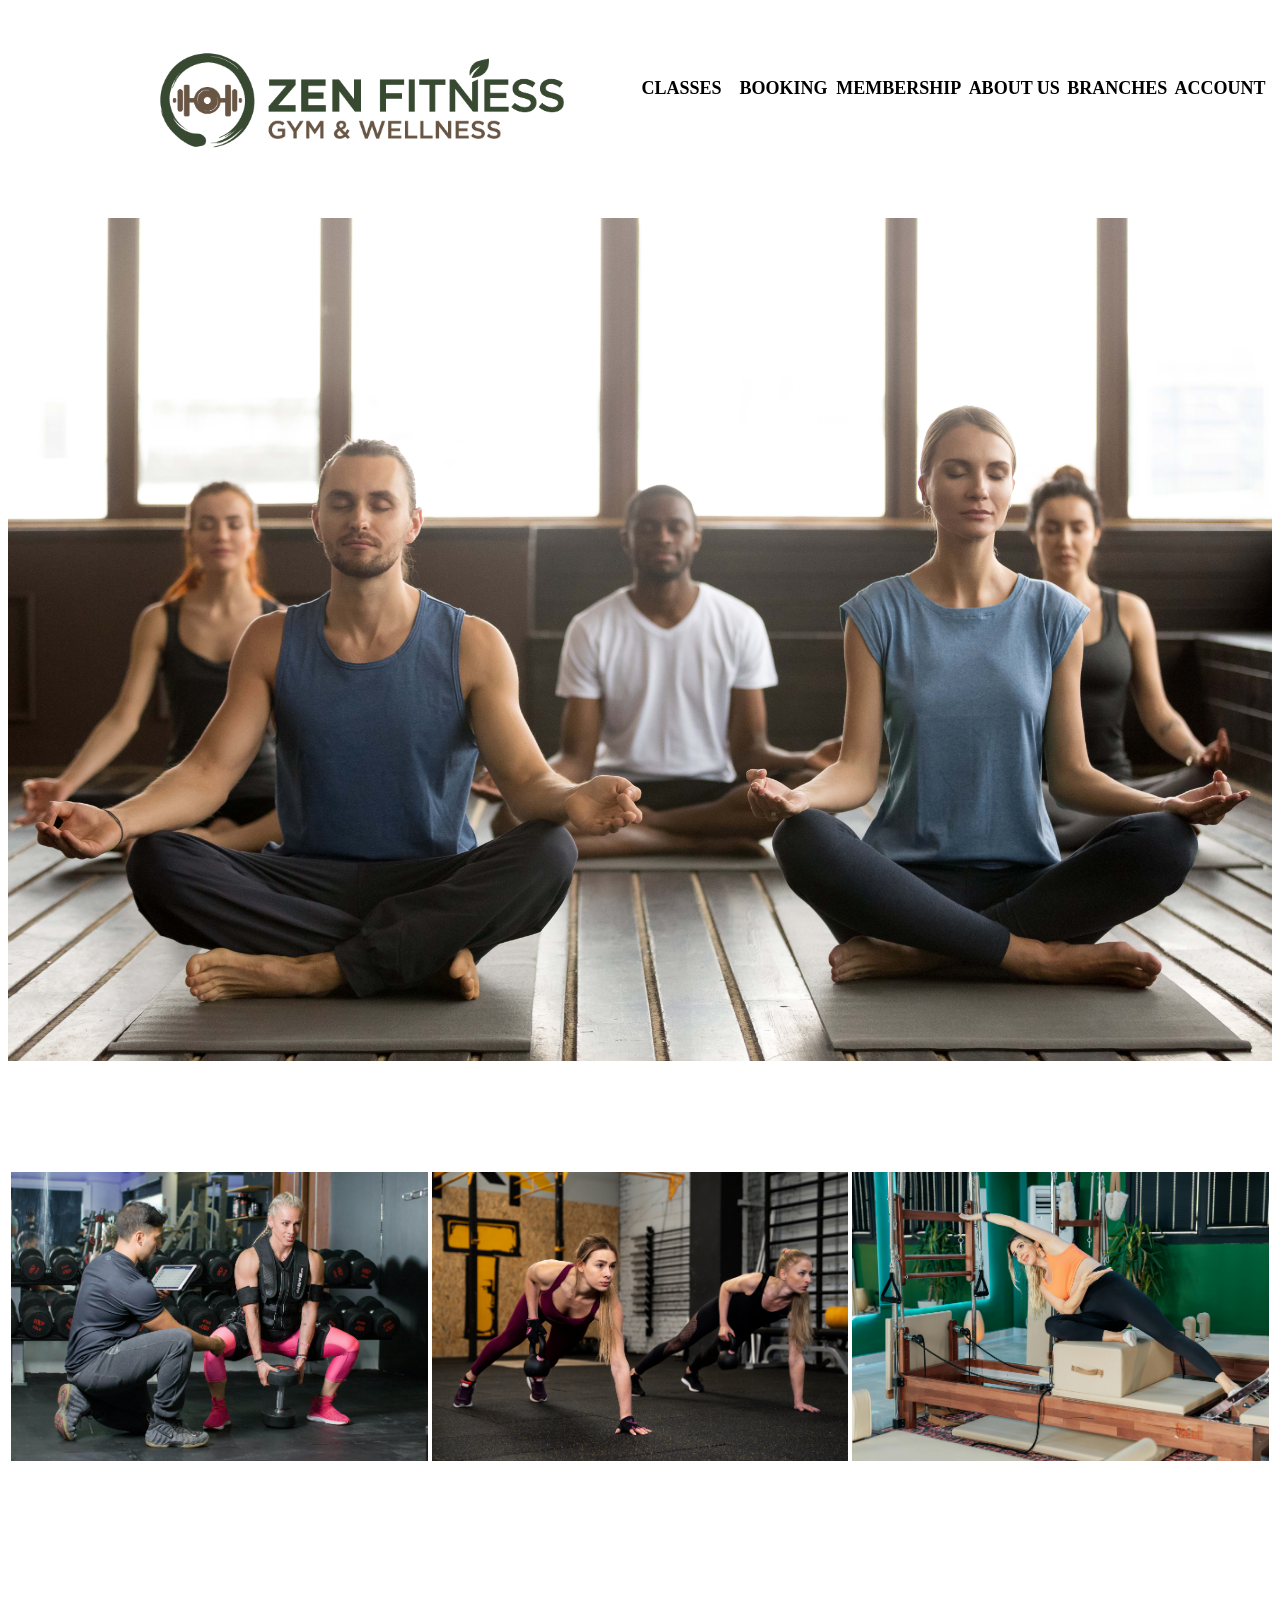
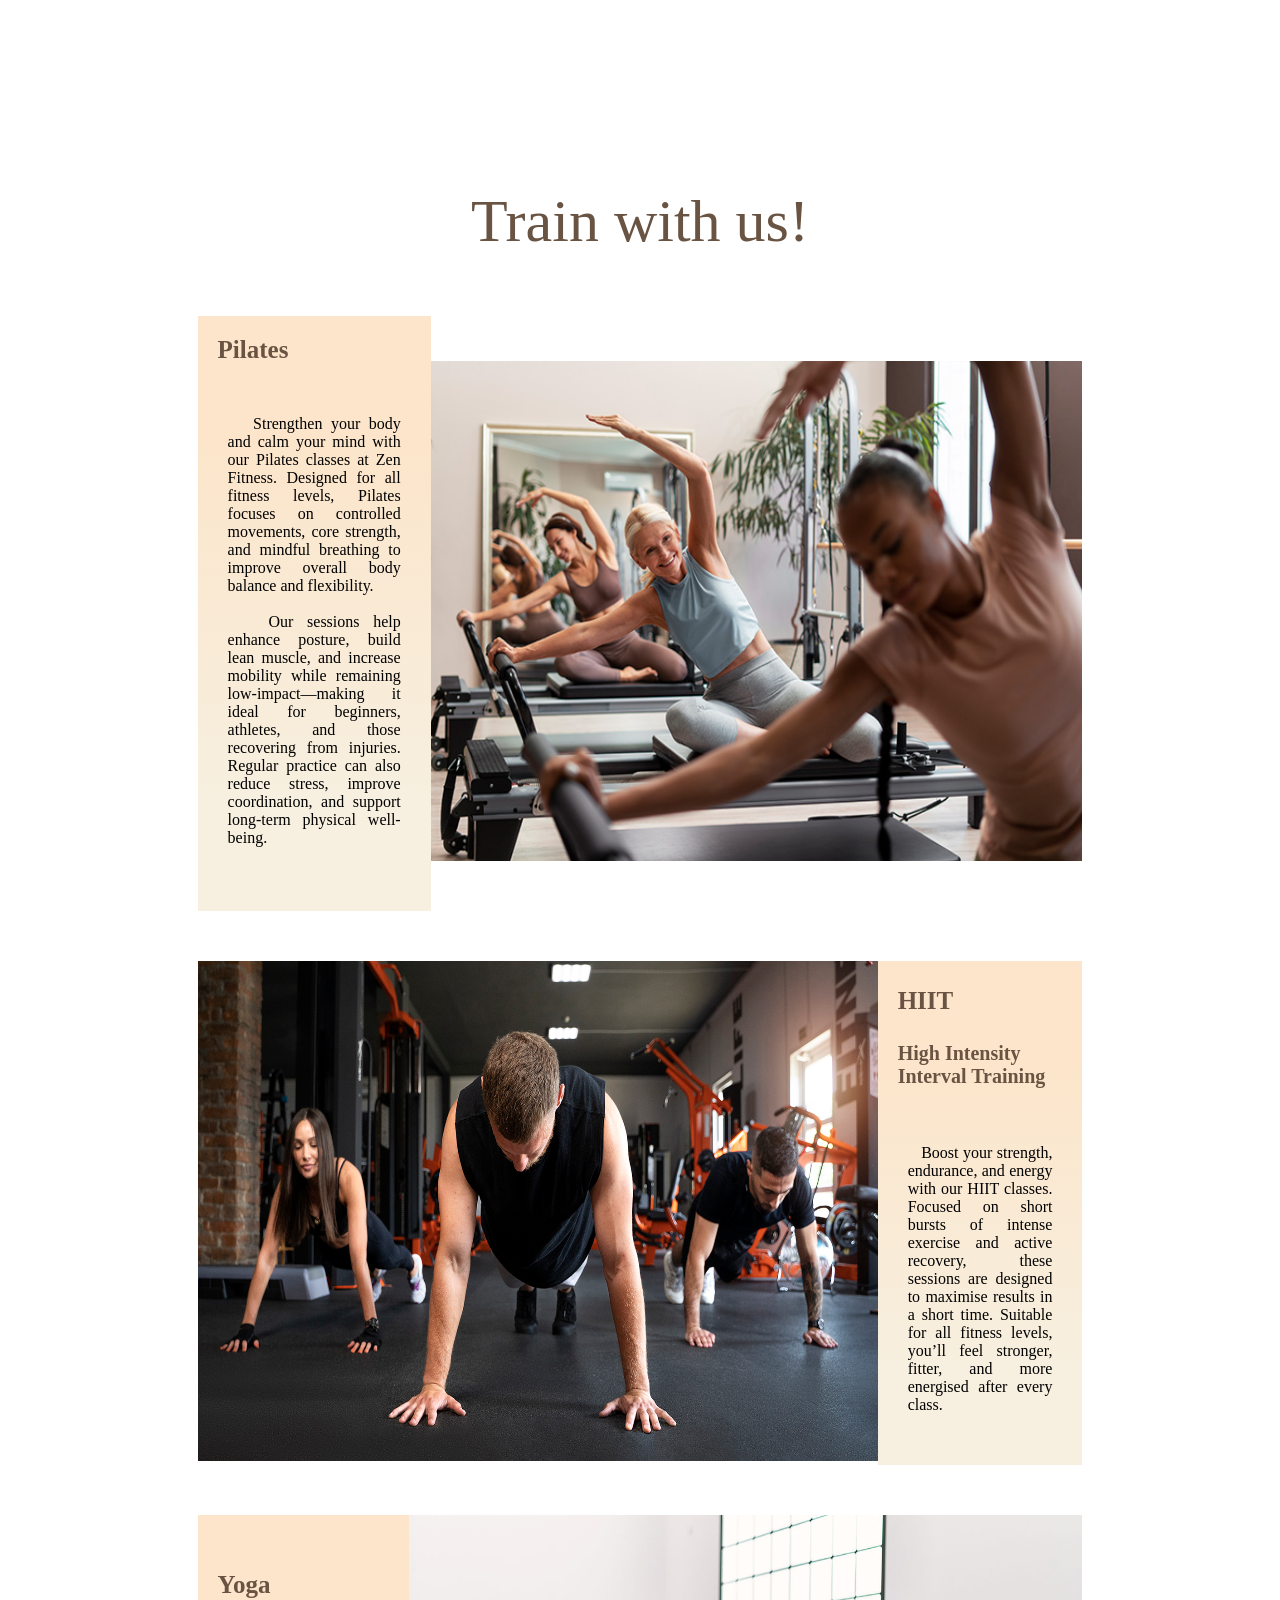
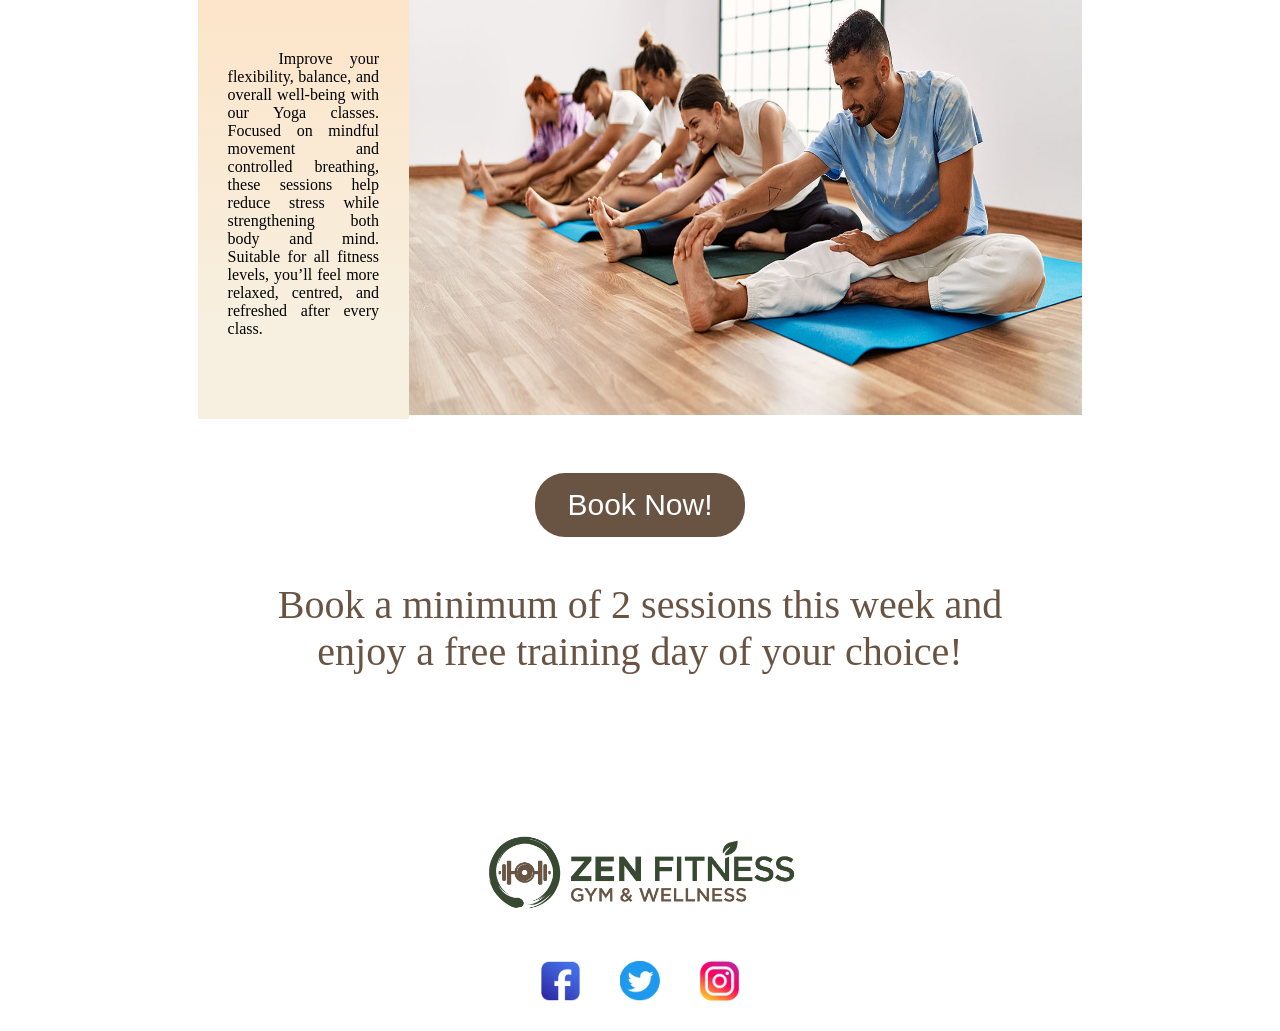
<file: index.html>
<!DOCTYPE html>
<html lang="en">
<head>
    <meta charset="UTF-8">
    <meta name="viewport" content="width=device-width, initial-scale=1.0">
    <title>ZenFitness Home</title>
    <link rel="stylesheet" href="css/main.css">
    <style>
        table {
            width: 100%;
            border-radius: 0%;
        }

    </style>

<!--HEADER + NAVIGATION MENU--->

    <table id="header">
        <tr>
            <td><a href="index.html"><img  id="logoTop" src="img/logo/zf-logo-hor.png" alt="ZFlogo-hor"></a></td>

            <!---<td id="td2" width="8%"><button id="btns1"><a href="index.html#mainsec03" >CLASSES</a> </button></td>-->
            <td id="td2" width="8%"><a href="index.html#mainsec03"><div class="underline-effect" > CLASSES</div></a></td>

             <!---<td id="td3" width="8%"><button id="btns1" type="submit" onclick="openBooking()">
                    BOOKING
                </button></td>-->
            <td id="td2" width="8%"><a><div class="underline-effect" onclick="openBooking()"> BOOKING</div></a></td>
            


            <!---<td id="td4" width="8%"><button id="btns1"><a href="membership.html">MEMBERSHIP</a></button></td>-->
            <td id="td2" width="8%"><a href="membership.html"><div class="underline-effect" > MEMBERSHIP</div></a></td>

            <!---<td id="td5" width="8%"><button id="btns1"><a href="aboutus.html">ABOUT US</a></button></td>-->
            <td id="td2" width="8%"><a href="aboutus.html"><div class="underline-effect" > ABOUT US</div></a></td>

            <!---<td id="td6" width="8%"><button id="btns1"><a href="branches.html">BRANCHES</a></button></td> -->
            <td id="td2" width="8%"><a href="branches.html"><div class="underline-effect" > BRANCHES</div></a></td>
            
            <!---<td id="td7" width="8%"><button id="btns1" onclick="openAccount()">ACCOUNT</button></td>-->
            <td id="td2" width="8%"><a><div class="underline-effect" onclick="openAccount()"> ACCOUNT</div></a></td>
        </tr>
    </table>
</head>
<body>


<!-- Overlay -->
<div id="overlay" onclick="closeModal()"></div>


   

    
<!--This is the main gallery section-->

<div id="gallery1">
        <img class="mySlides" src="img/carousel/cpilates.jpg" style="width:100%">
        <img class="mySlides" src="img/carousel/cyoga6.jpg" style="width:100%">
        <img class="mySlides" src="img/carousel/cfitness08.jpg" style="width:100%">
</div>


<!--PopUP Confirmation-->
<div class="container">
        
        <div class="popup" id="popup">
            <img src="img/check_icon.png">
            <div class="popup-content">
                <span class="close"></span>
                <h2>Thank you!</h2>
                <p>Booking confirmed!</p>
                <button type="button"  onclick="closePopup()"> OK </button>
            </div>
    </div>
</div>

<!-- Modal2 / BOOKING OVERLAY -->
<div id="modal2">


<!-- Modal / BOOKING OVERLAY --->
<div id="modal">
    
<!-- BOOKING FORM Start-->
   

    <!--- BOOKING DIV START ---->
    </div> 
        <div class="form-container" id="myForm">
                <br>
                <h1>Booking Form</h1>
                
        <table>
            <tr>
            <td id="details">      
                <p id="header3"> Please fill in the details below: </p>
                <br>
                <!--- FORM FIELDS --->
                    <!--- table start--->
                        <td></td>
                            <table>
                                <!--- First Name--->
                                <tr>

                                        <td id="inputText">
                                        <p id="header4">First Name: </p>
                                        </td>

                                        <td id="inputCont">
                                            <input class="input-class" type="text" placeholder="Enter First Name" name="firstname" required>
                                        </td>
                                </tr>
                                <!--- Last Name--->
                                 <tr>

                                        <td  id="inputText">
                                            <p  id="header4">Last Name: </p>
                                        </td>

                                        <td id="inputCont">
                                            <input class="input-class" type="text" placeholder="Enter Last Name" name="lastname" required>
                                        </td>
                                </tr>

                                <!--- E-mail--->
                                <tr>

                                        <td id="inputText">
                                            <p  id="header4">E-mail: </p>
                                        </td>

                                        <td id="inputCont">
                                            <input class="input-class" type="text" placeholder="Enter e-mail" name="email" required>
                                        </td>
                                </tr>

                                <tr>
                                        <td id="inputText">
                                            <p id="header4">Phone Number: </p>
                                        </td>

                                        <td id="inputCont">
                                            <input class="input-class" type="text" placeholder="Enter Phone Number" name="phonenumber" required>
                                        </td>

                                </tr>
                                <tr>
                                        <td id="inputText">
                                            <p  id="header4">Select Class: </p>
                                        </td>

                                        <td id="colortestTable2">
                                            <select class="ddownClass" name="class" required >
                                                <option value="">--Please choose an option--</option>
                                                <option value="yoga">Yoga</option>
                                                <option value="pilates">Pilates</option>
                                                <option value="hiit">HIIT</option>
                                                <option value="zumba">Zumba</option>
                                            </select>
                                        </td>

                                </tr>
                                <tr>
                                        <td id="inputText">
                                            <p  id="header4">Select Branch: </p>
                                        </td>
                                        <td id="colortestTable2">
                                            <select class="ddownClass" id="branch" name="branch" required >
                                                <option value="">--Please choose an option--</option>
                                                <option value="MtWlngtn">Mt. Wellington</option>
                                                <option value="Panmure">Panmure</option>
                                                <option value="Otahuhu">Otahuhu</option>
                                                <option value="Whangarei">Whangarei</option>
                                            </select>
                                        </td>

                                </tr>
                                
                            </table>
                            </td>
                    <!--- table end--->
                <br>
                </td>


    <!--- TIME BUTTONS --->
                <td id="colour50_02">
                    <table>
                        <p id="header4">Select Time:</p>
                        <br>
                        <tr>
                                <td style="width: 300px;"></td>
                                <td><button class="timeButtons">08:00 AM - 09:00 AM</button></td>
                                <td><button class="timeButtons">01:00 PM - 02:00 PM</button></td>
                                <td  style="width: 300px;"></td>
                            </tr>      
                        <tr>
                                <td style="width: 300px;"></td>
                                <td><button class="timeButtons">09:00 AM - 10:00 AM</button></td>
                                <td><button class="timeButtons">02:00 PM - 03:00 PM</button></td>
                                <td style="width: 300px;"></td>
                            </tr>
                        <tr>
                                <td style="width: 300px;"></td>
                                <td><button class="timeButtons">10:00 AM - 11:00 AM</button></td>
                                <td><button class="timeButtons">03:00 PM - 04:00 PM</button></td>
                                <td style="width: 300px;"></td>
                            </tr>
                        <tr>
                                <td style="width: 300px;"></td>
                                <td><button class="timeButtons">11:00 AM - 12:00 PM</button></td>
                                <td><button class="timeButtons">04:00 PM - 05:00 PM</button></td>
                                <td style="width: 300px;"></td>
                            </tr> 
                            
                        <tr></tr>
                        <tr></tr>
                        
                        <tr>
                            <td><p id="header4"> Select Date: </p></td>
                        </tr>
                        
            </table>
            <table>
                           
            </tr>   
                        <!--  CALENDAR START  -->
                                <tr>
                                    <d>
                                        <div class="calendar">
                                        <div class="header">
                                            
                                            <button id="prevBtn">
                                                <i class="fa-solid fa-chevron-left"><</i>
                                            </button>
                                            <div class="monthYear" id="monthYear"></div>

                                            <button id="nextBtn">
                                                <i class="fa-solid fa-chevron-right">></i>
                                            </button>
                                        </div>

                                        <div class="days">
                                            <div class="day">Mon</div>
                                            <div class="day">Tue</div>
                                            <div class="day">Wed</div>
                                            <div class="day">Thu</div>
                                            <div class="day">Fri</div>
                                            <div class="day">Sat</div>
                                            <div class="day">Sun</div>
                                        </div>
                                        <div class="dates" id="dates"></div>

                                        </div>

                                        <script src="js/main.js"></script>
                                    </div>
                                        
        </div> <!--container div-->

                                </tr>
                        <!--  CALENDAR END  -->
                    </table>
                </td>
            </tr>
    </table>        
    <!--- TIME BUTTONS END--->
    
                <br>
                <button type="submit" class="btn2" onclick="openPopup()">CONFIRM</button>
                <br>
                <br>
                <button type="button" class="btn cancel" onclick="closeBooking()">Close</button>
            
    </div>
    <!-- BOOKING DIV End-->
        
<!-- Account Popup --START-->
     <div id="open-account"> 
        <form>
            <h4>Account</h4>
            <button id="accountBtn"> Profile </button>
            <button id="accountBtn"> My Bookings </button>
            <button id="accountBtn"> Settings </button>
            <button id="accountBtn" onclick="closeAccount"> Close </button>
        </form>
    </div>
<!-- Account Popup --END-->



<!--Carousel END--------------->


<!-- SCRIPTS End--------------->

<!-- BOOKING FORM End---------->
 
<!-- OVERLAY Start------------->
 

<!--ACCOUNT POPUP-Start-------->



<!--ACCOUNT POPUP-End----------->

    <!--This is the MAIN SECTION 02-->
    <table id="mainsec02">
        <td id="msection2a"><img src="img/fitness/ftnstrainer_01b.jpg" alt=""></td>
        <td id="msection2b"><img src="img/hiit/hiit_01.jpg" alt=""></td>
        <td id="msection2c"><img src="img/pilates/pilates04.jpg" alt=""></td>
    </table>

   

    <!--This is the main section 03 Text+image-->
    <div id="mainsec03">
        <table cellspacing="0" cellpadding="0">
    <tr>
        <td colspan="4"><p id="header2c">Train with us!</p></td>
    </tr>
    <tr>
        <td id="section3sides"><p></p></td>
        <td id="section3txt">
            <h2 id="header2">Pilates</h2>
                <p id="justify">
                            &nbsp;&nbsp;&nbsp;Strengthen your body and calm your mind with our Pilates classes at Zen Fitness. Designed for all fitness levels, Pilates focuses on controlled movements, core strength, and mindful breathing to improve overall body balance and flexibility.
                            <br>
                            <br>
                            &nbsp;&nbsp;&nbsp;Our sessions help enhance posture, build lean muscle, and increase mobility while remaining low-impact—making it ideal for beginners, athletes, and those recovering from injuries. Regular practice can also reduce stress, improve coordination, and support long-term physical well-being.
                            <br>
                            <br>
                </p>
        </td>
        <td id="section3img">
            <img src="img/pilates/pilates01b.jpg">
        </td>
        <td id="section3sides"><p></p></td>
    </tr>
</table>

        
        <div id="spacetop">  </div>

        <!--This is the main section 03 Text+image-->
        <table cellspacing="0" cellpadding="0">
            <tr>
                <td id="section3sides"><p></p></td>
                <td id="section3imgleft"><img src="img/hiit/Hiit_02b.jpg"></td>
                <td id="section3txt">
                        <h2 id="header2"> HIIT</h2>
                        <h4 id="header3"> High Intensity Interval Training</h4>
                        <p id="justify">
                            &nbsp;&nbsp;&nbsp;Boost your strength, endurance, and energy with our HIIT classes.
                            Focused on short bursts of intense exercise and active recovery, these sessions are designed
                            to maximise results in a short time. Suitable for all fitness levels, you’ll feel stronger,
                            fitter, and more energised after every class.
                        </p>
                    </td>
                <td id="section3sides"><p></p></td>
            </tr>
        </table>

        <div id="spacetop">  </div>

        <!--This is the main section 03 Text+image-->
        <table cellspacing="0" cellpadding="0">
            <tr>
                <td id="section3sides"><p></p></td>
                <td id="section3txt">
                    <h2 id="header2"> Yoga</h2>
                    <p id="justify">
                        &nbsp;&nbsp;&nbsp;Improve your flexibility, balance, and overall well-being with our Yoga classes.
                        Focused on mindful movement and controlled breathing, these sessions help reduce stress while
                        strengthening both body and mind. Suitable for all fitness levels, you’ll feel more relaxed, centred,
                        and refreshed after every class.
                        </p>
                </td>
                <td id="section3img">
                    <img src="img/yoga/yoga4b.jpg">
                </td>
                <td id="section3sides"><p></p></td>
            </tr>
        </table>



        <div id="bottomspacequarter">  </div>

        <span> <button id="buttonBook" onclick="openBooking()"> Book Now!</button></span>

    
        <p id="header2d">Book a minimum of 2 sessions this week and <br> enjoy a free training day of your choice!</p>

        <div id="bottomspacehalf">  </div>

  <!---------LOGO----------------->
  <div id="logoContainer">
        <div id="logoWrapper"> <img id="logoBottom" src="img/logo/zf-logo-hor.png"> </div>
  </div>
  <!---------LOGO----------------->

        <div id="bottomspaceeigth">  </div>

<!---------SOCIALS----------------->
       <div id=socContainer> 
            <img src="img/socials/fbook.png">
           
            
            <img src="img/socials/twtr.png">

            <img src="img/socials/insta.png">
        </div>
<!---------SOCIALS----------------->
        <div id="bottomspaceeigth">  </div>




    </div>

  

    

<!-- SCRIPTS Start-->
    <!-- Booking Popup Start-->
    <script>    
        let popup = document.getElementById("popup");

        function openPopup(){
            popup.classList.add("open-popup");

            }
        function closePopup(){
            popup.classList.remove("open-popup"); 
            document.getElementById("myForm").style.display = "none"; 
            document.getElementById("modal").style.display = "none";        
        }
    </script>

    <script>
        let bookingForm = document.getElementById("form-container");

        function openBooking() {
            document.getElementById("myForm").style.display = "block";
            document.getElementById("overlay").style.display = "block";
            /* MODAL Below*/
            document.getElementById("overlay").style.display = "block";
            document.getElementById("modal").style.display = "block";
        }

        function closeBooking() {
            document.getElementById("myForm").style.display = "none";
            document.getElementById("overlay").style.display = "none";
            /* MODAL Below*/
            document.getElementById("overlay").style.display = "none";
            document.getElementById("modal").style.display = "none";


        }

    </script>
<!----OPENMODAL-->
    <script>
        function openModal() {
            document.getElementById("overlay").style.display = "block";
            document.getElementById("modal").style.display = "block";
        }

        function closeModal() {
            document.getElementById("overlay").style.display = "none";
            document.getElementById("modal").style.display = "none";
        }

        function submitForm() {
            alert("Form submitted!");
            closeModal();
        }
</script>


 <!--Account Popup script Start -->
    <script>
        function openAccount() {
            document.getElementById("open-account").style.display = "block";
        }

        function closeAccount() {
            document.getElementById("open-account").style.display = "none";
        }

    </script>
<!--Account Popup script End -->

<!--Carousel START------------->
<script>
        var myIndex = 0;
        carousel();

        function carousel() {
        var i;
        var x = document.getElementsByClassName("mySlides");
        for (i = 0; i < x.length; i++) {
            x[i].style.display = "none";  
        }
        myIndex++;
        if (myIndex > x.length) {myIndex = 1}    
        x[myIndex-1].style.display = "block";  
        setTimeout(carousel, 2000); // Change image every 2 seconds
        }
</script>



</body>
</html>
</file>
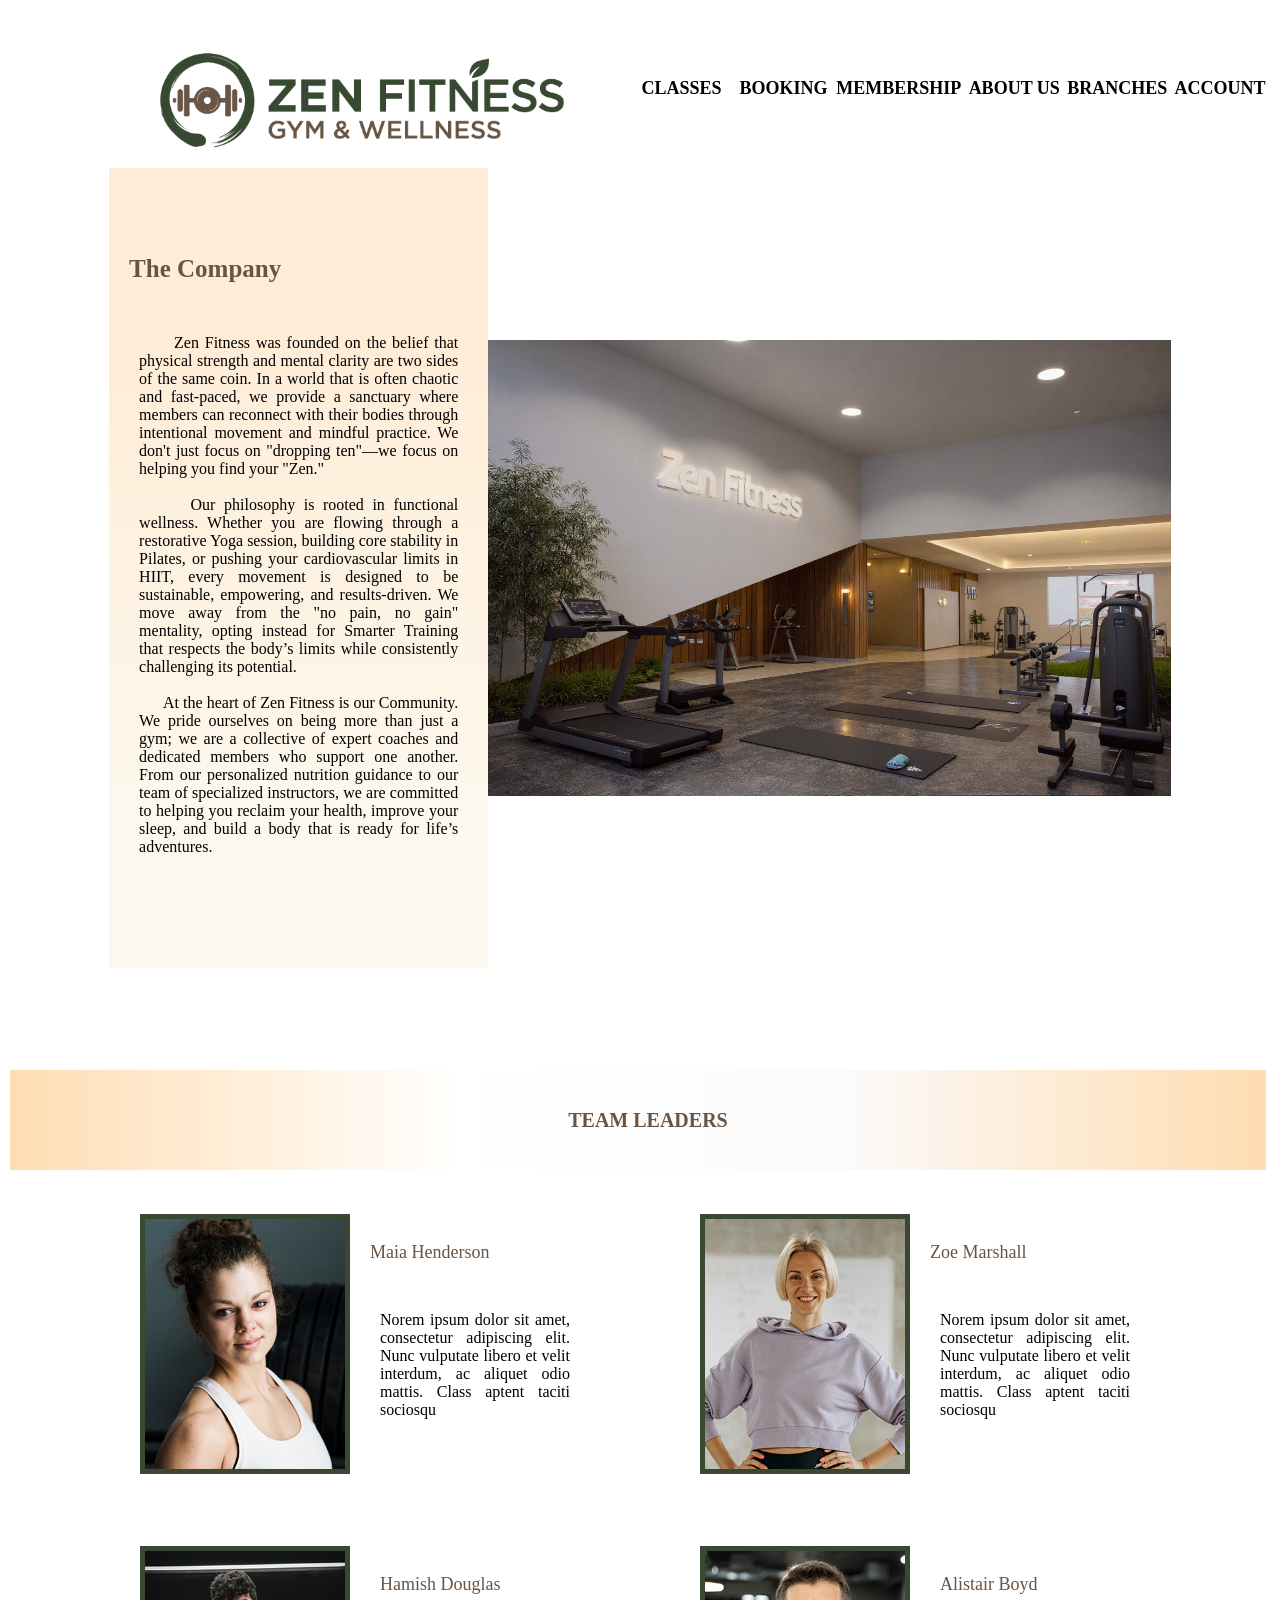
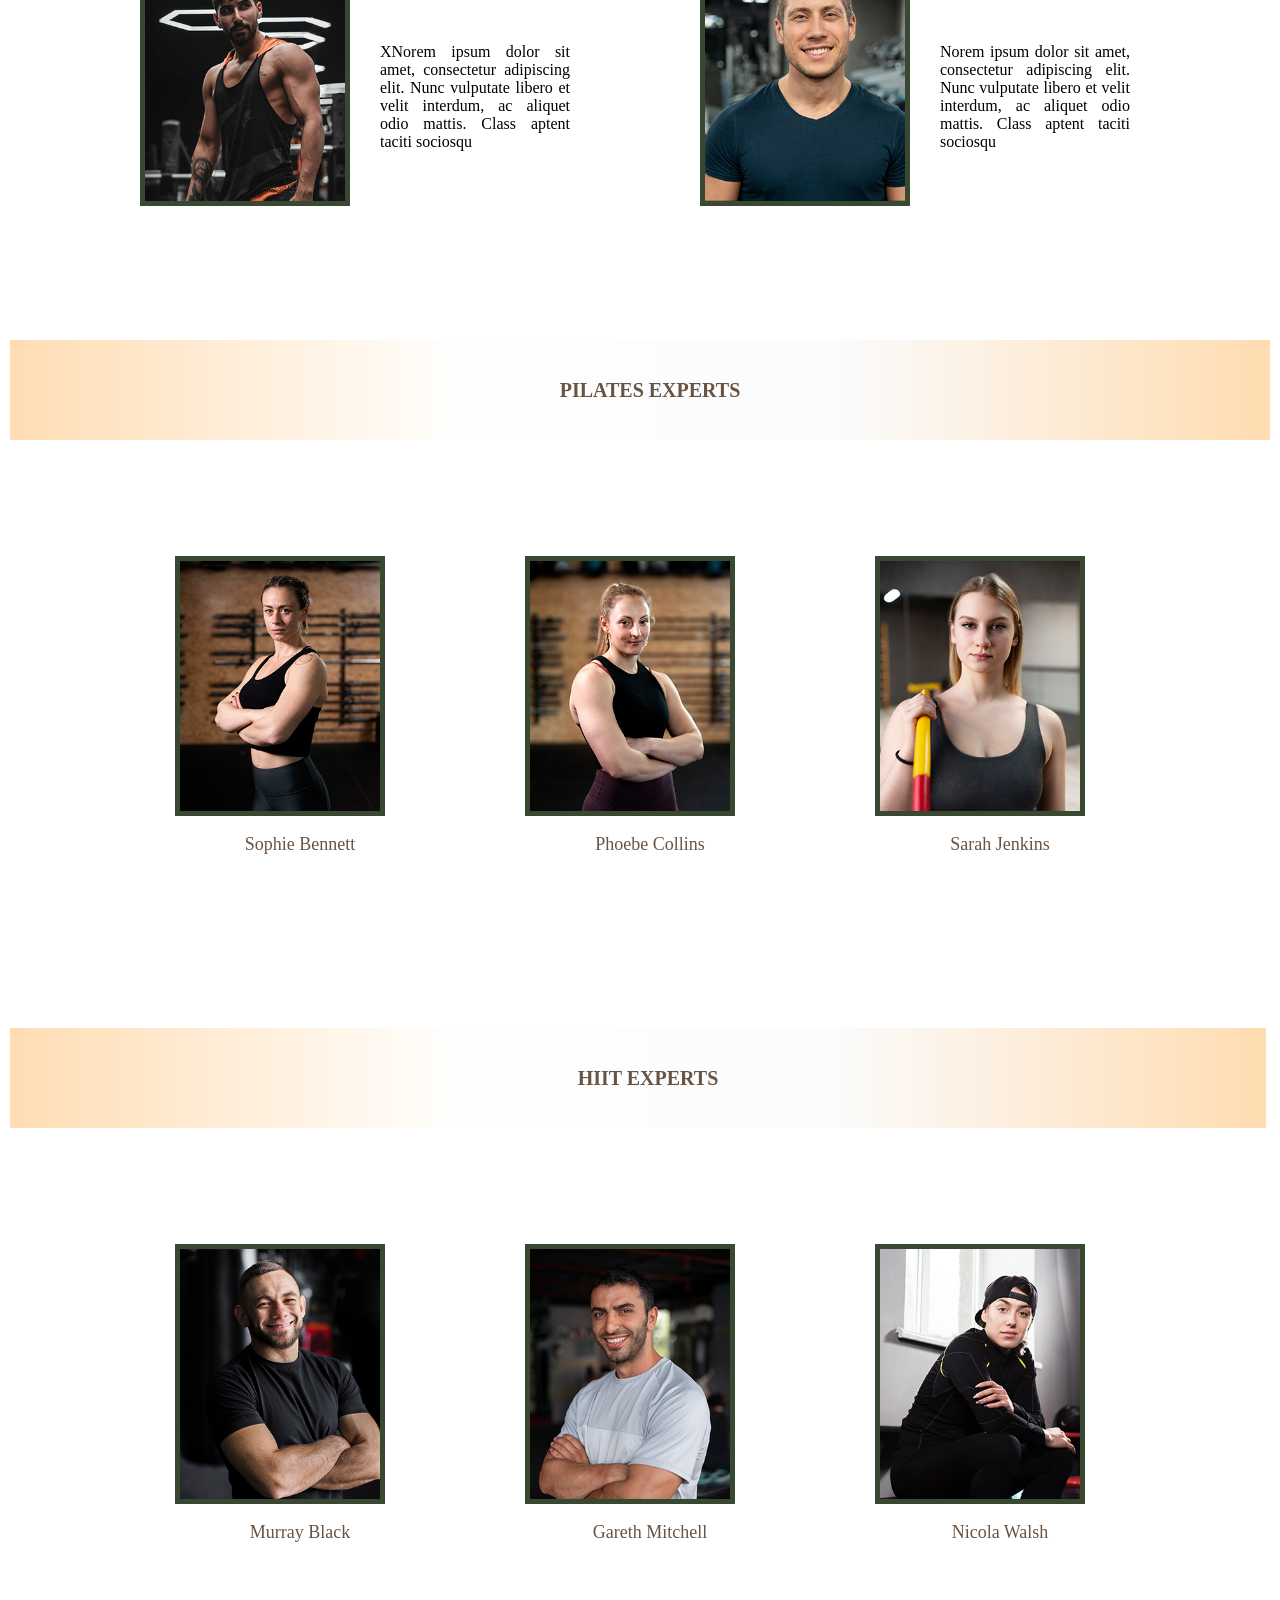
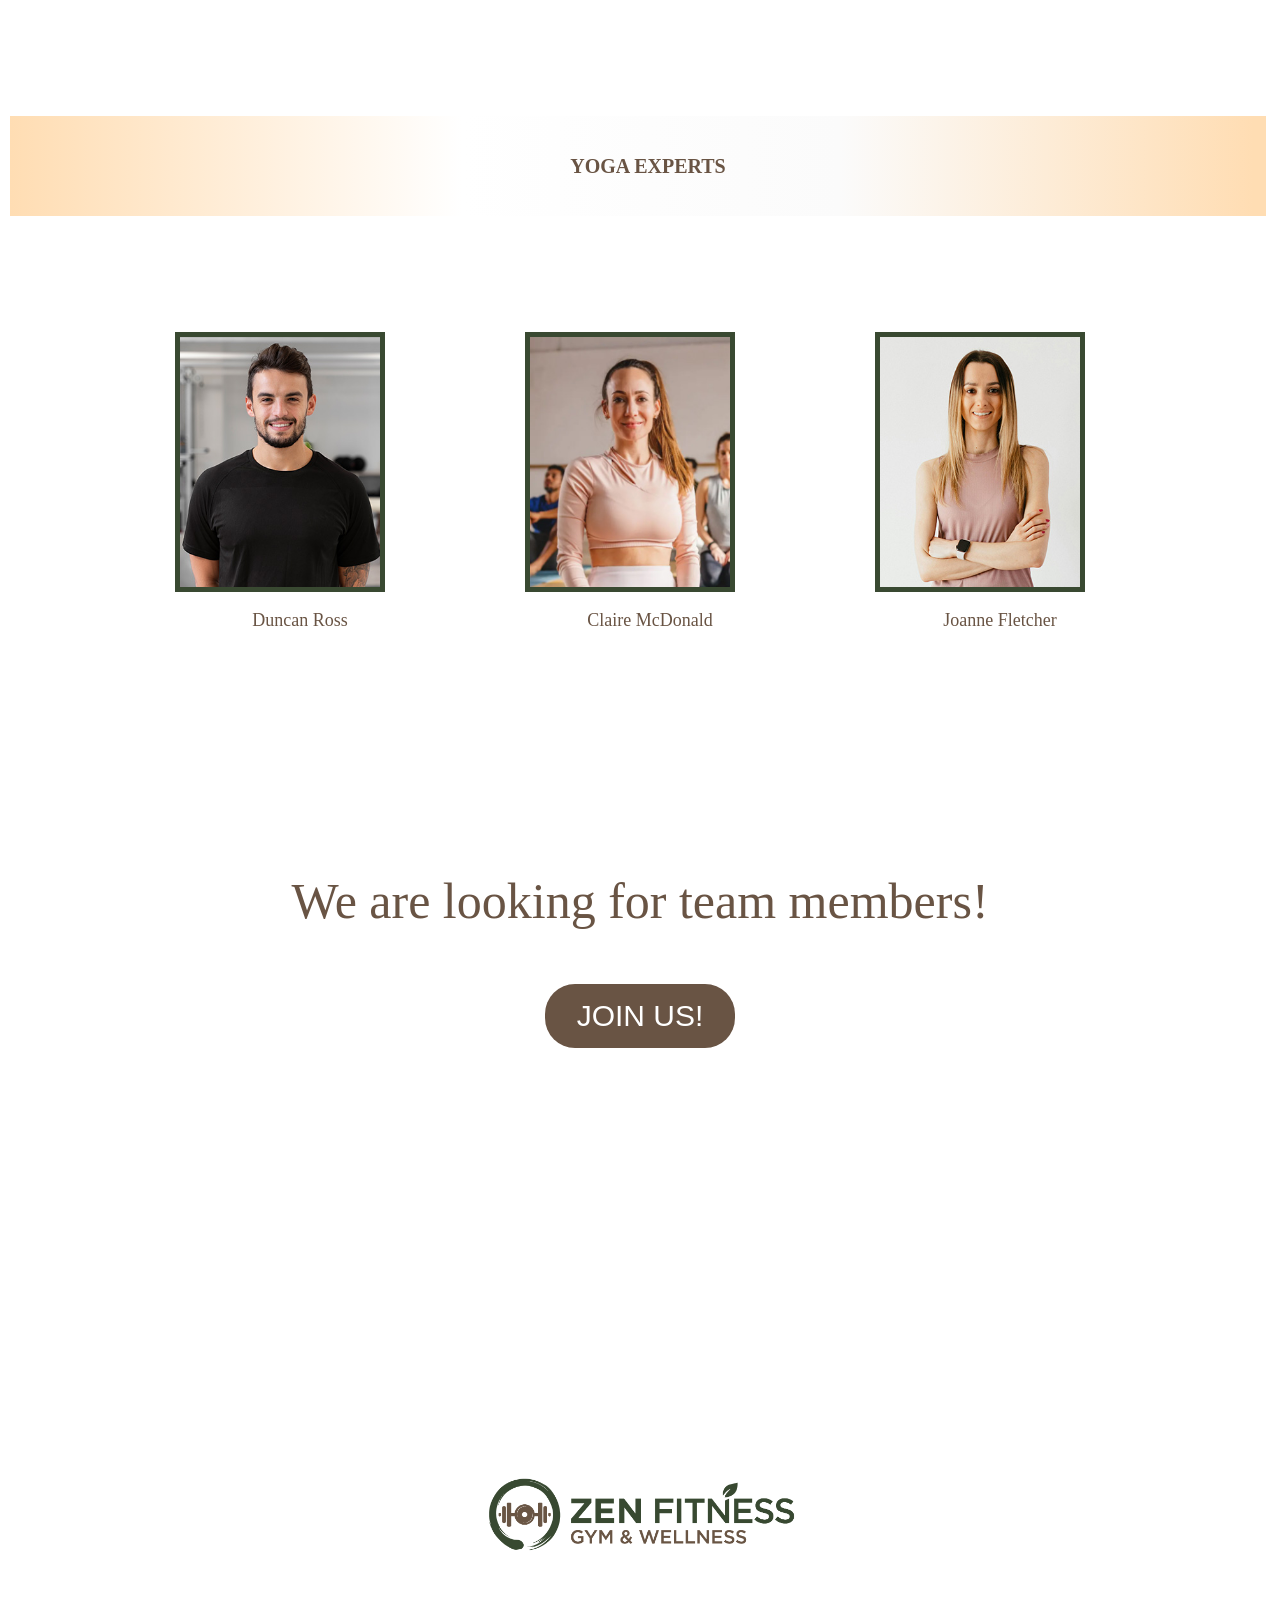
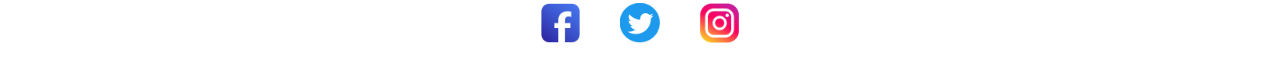
<file: aboutus.html>
<!DOCTYPE html>
<html lang="en">
<head>
    <meta charset="UTF-8">
    <meta name="viewport" content="width=device-width, initial-scale=1.0">
    <title>ZF About Us</title>
    <link rel="stylesheet" href="css/main.css">
    <style>
        table {
            width: 100%;
            border-radius: 0%;
        }

    </style>

<!--HEADER + NAVIGATION MENU-->

    <table id="header">
         <tr>
            <td><a href="index.html"><img  id="logoTop" src="img/logo/zf-logo-hor.png" alt="ZFlogo-hor"></a></td>

            <!---<td id="td2" width="8%"><button id="btns1"><a href="index.html#mainsec03" >CLASSES</a> </button></td>-->
            <td id="td2" width="8%"><a href="index.html#mainsec03"><div class="underline-effect" > CLASSES</div></a></td>

             <!---<td id="td3" width="8%"><button id="btns1" type="submit" onclick="openBooking()">
                    BOOKING
                </button></td>-->
            <td id="td2" width="8%"><a><div class="underline-effect" onclick="openBooking()"> BOOKING</div></a></td>
            


            <!---<td id="td4" width="8%"><button id="btns1"><a href="membership.html">MEMBERSHIP</a></button></td>-->
            <td id="td2" width="8%"><a href="membership.html"><div class="underline-effect" > MEMBERSHIP</div></a></td>

            <!---<td id="td5" width="8%"><button id="btns1"><a href="aboutus.html">ABOUT US</a></button></td>-->
            <td id="td2" width="8%"><a href="aboutus.html"><div class="underline-effect" > ABOUT US</div></a></td>

            <!---<td id="td6" width="8%"><button id="btns1"><a href="branches.html">BRANCHES</a></button></td> -->
            <td id="td2" width="8%"><a href="branches.html"><div class="underline-effect" > BRANCHES</div></a></td>
            
            <!---<td id="td7" width="8%"><button id="btns1" onclick="openAccount()">ACCOUNT</button></td>-->
            <td id="td2" width="8%"><a><div class="underline-effect" onclick="openAccount()"> ACCOUNT</div></a></td>
        </tr>
    </table>
</head>
<body>

                    <!--Gap-->
                    <div id="gap">                       
                    </div> 


 <!-- Overlay -->
<div id="overlay" onclick="closeModal()"></div>



 
<!-- Modal2 / BOOKING OVERLAY -->
<div id="modal2">


<!-- Modal / BOOKING OVERLAY -->
<div id="modal">
     
<!-- BOOKING FORM Start-->
   

    <!--- BOOKING DIV START --->
    </div> 
        <div class="form-container" id="myForm">
                <br>
                <h1>Booking Form</h1>
                
        <table>
            <tr>
            <td id="details">      
                <p id="header3"> Please fill in the details below: </p>
                <br>
                <!--- FORM FIELDS --->
                    <!--- table start--->
                        <td></td>
                            <table>
                                <!--- First Name--->
                                <tr>

                                        <td id="inputText">
                                        <p id="header4">First Name: </p>
                                        </td>

                                        <td id="inputCont">
                                            <input class="input-class" type="text" placeholder="Enter First Name" name="firstname" required>
                                        </td>
                                </tr>
                                <!--- Last Name--->
                                 <tr>

                                        <td  id="inputText">
                                            <p  id="header4">Last Name: </p>
                                        </td>

                                        <td id="inputCont">
                                            <input class="input-class" type="text" placeholder="Enter Last Name" name="lastname" required>
                                        </td>
                                </tr>

                                <!--- E-mail--->
                                <tr>

                                        <td id="inputText">
                                            <p  id="header4">E-mail: </p>
                                        </td>

                                        <td id="inputCont">
                                            <input class="input-class" type="text" placeholder="Enter e-mail" name="email" required>
                                        </td>
                                </tr>

                                <tr>
                                        <td id="inputText">
                                            <p id="header4">Phone Number: </p>
                                        </td>

                                        <td id="inputCont">
                                            <input class="input-class" type="text" placeholder="Enter Phone Number" name="phonenumber" required>
                                        </td>

                                </tr>
                                <tr>
                                        <td id="inputText">
                                            <p  id="header4">Select Class: </p>
                                        </td>

                                        <td id="colortestTable2">
                                            <select class="ddownClass" name="class" required >
                                                <option value="">--Please choose an option--</option>
                                                <option value="yoga">Yoga</option>
                                                <option value="pilates">Pilates</option>
                                                <option value="hiit">HIIT</option>
                                                <option value="zumba">Zumba</option>
                                            </select>
                                        </td>

                                </tr>
                                <tr>
                                        <td id="inputText">
                                            <p  id="header4">Select Branch: </p>
                                        </td>
                                        <td id="colortestTable2">
                                            <select class="ddownClass" id="branch" name="branch" required >
                                                <option value="">--Please choose an option--</option>
                                                <option value="MtWlngtn">Mt. Wellington</option>
                                                <option value="Panmure">Panmure</option>
                                                <option value="Otahuhu">Otahuhu</option>
                                                <option value="Whangarei">Whangarei</option>
                                            </select>
                                        </td>

                                </tr>
                                
                            </table>
                            </td>
                    <!--- table end--->
                <br>
                </td>


    <!--- TIME BUTTONS --->
                <td id="colour50_02">
                    <table>
                        <p id="header4">Select Time:</p>
                        <br>
                        <tr>
                                <td style="width: 300px;"></td>
                                <td><button class="timeButtons">08:00 AM - 09:00 AM</button></td>
                                <td><button class="timeButtons">01:00 PM - 02:00 PM</button></td>
                                <td  style="width: 300px;"></td>
                            </tr>      
                        <tr>
                                <td style="width: 300px;"></td>
                                <td><button class="timeButtons">09:00 AM - 10:00 AM</button></td>
                                <td><button class="timeButtons">02:00 PM - 03:00 PM</button></td>
                                <td style="width: 300px;"></td>
                            </tr>
                        <tr>
                                <td style="width: 300px;"></td>
                                <td><button class="timeButtons">10:00 AM - 11:00 AM</button></td>
                                <td><button class="timeButtons">03:00 PM - 04:00 PM</button></td>
                                <td style="width: 300px;"></td>
                            </tr>
                        <tr>
                                <td style="width: 300px;"></td>
                                <td><button class="timeButtons">11:00 AM - 12:00 PM</button></td>
                                <td><button class="timeButtons">04:00 PM - 05:00 PM</button></td>
                                <td style="width: 300px;"></td>
                            </tr> 
                            
                        <tr></tr>
                        <tr></tr>
                        
                        <tr>
                            <td><p id="header4"> Select Date: </p></td>
                        </tr>
                        
            </table>
            <table>
                           
            </tr>   
                        <!--  CALENDAR START  -->
                                <tr>
                                    <d>
                                        <div class="calendar">
                                        <div class="header">
                                            
                                            <button id="prevBtn">
                                                <i class="fa-solid fa-chevron-left"><</i>
                                            </button>
                                            <div class="monthYear" id="monthYear"></div>

                                            <button id="nextBtn">
                                                <i class="fa-solid fa-chevron-right">></i>
                                            </button>
                                        </div>

                                        <div class="days">
                                            <div class="day">Mon</div>
                                            <div class="day">Tue</div>
                                            <div class="day">Wed</div>
                                            <div class="day">Thu</div>
                                            <div class="day">Fri</div>
                                            <div class="day">Sat</div>
                                            <div class="day">Sun</div>
                                        </div>
                                        <div class="dates" id="dates"></div>

                                        </div>

                                        <script src="js/main.js"></script>
                                    </div>
                                        
        </div> <!--container div-->

                                </tr>
                        <!--  CALENDAR END  -->
                    </table>
                </td>
            </tr>
    </table>        
    <!--- TIME BUTTONS END--->
    
                <br>
                <button type="submit" class="btn2" onclick="openPopup()">CONFIRM</button>
                <br>
                <br>
                <button type="button" class="btn cancel" onclick="closeBooking()">Close</button>
            
    </div>
    
    <!-------- BOOKING DIV End--------->

<!-------- BOOKING FORM End--------->      

<!-- Account Popup --START-->
 
     <div id="open-account"> 
        <form>
            <h4>Account</h4>
            <button id="accountBtn"> Profile </button>
            <button id="accountBtn"> My Bookings </button>
            <button id="accountBtn"> Settings </button>
            <button id="accountBtn" onclick="closeAccount"> Close </button>
        </form>
    </div>
     </div>
<!-- Account Popup --END-->


<!--PopUP Confirmation--START--->
    <div class="container">
        
        <div class="popup" id="popup">
            <img src="img/check_icon.png">
            <div class="popup-content">
                <span class="close"></span>
                <h2>Thank you!</h2>
                <p>Booking confirmed!</p>
                <button type="button"  onclick="closePopup()"> OK </button>
            </div>
    </div>
    </div>
  
<!--PopUP Confirmation---END--->

<!-- SCRIPTS Start----------------------------------->
    <!-- Booking Popup Start-->
    <script>    
        let popup = document.getElementById("popup");

        function openPopup(){
            popup.classList.add("open-popup");

            }
        function closePopup(){
            popup.classList.remove("open-popup"); 
            document.getElementById("myForm").style.display = "none"; 
            document.getElementById("modal").style.display = "none";        
        }
    </script>

    <script>
        let bookingForm = document.getElementById("form-container");

        function openBooking() {
            document.getElementById("myForm").style.display = "block";
            document.getElementById("overlay").style.display = "block";
            /* MODAL Below*/
            document.getElementById("overlay").style.display = "block";
            document.getElementById("modal").style.display = "block";
        }

        function closeBooking() {
            document.getElementById("myForm").style.display = "none";
            document.getElementById("overlay").style.display = "none";
            /* MODAL Below*/
            document.getElementById("overlay").style.display = "none";
            document.getElementById("modal").style.display = "none";


        }

    </script>
<!----OPENMODAL-->
    <script>
        function openModal() {
            document.getElementById("overlay").style.display = "block";
            document.getElementById("modal").style.display = "block";
        }

        function closeModal() {
            document.getElementById("overlay").style.display = "none";
            document.getElementById("modal").style.display = "none";
        }

        function submitForm() {
            alert("Form submitted!");
            closeModal();
        }
</script>


 <!--  Account Popup script Start -->
    <script>
        function openAccount() {
            document.getElementById("open-account").style.display = "block";
        }

        function closeAccount() {
            document.getElementById("open-account").style.display = "none";
        }

    </script>
    <!--  Account Popup script End -->
<!-- SCRIPTS END------------------------------->

<!-- Account Popup START-->
     <div id="open-account"> 
        <form>
            <h4>Account</h4>
            <button id="accountBtn"> Profile </button>
            <button id="accountBtn"> My Bookings </button>
            <button id="accountBtn"> Settings </button>
            <button id="accountBtn" onclick="closeAccount"> Close </button>
        </form>
    </div>

<!-- Account Popup END -->

<!--PopUP Confirmation--START--->
    <div class="container">
        
        <div class="popup" id="popup">
            <img src="img/check_icon.png">
            <div class="popup-content">
                <span class="close"></span>
                <h2>Thank you!</h2>
                <p>Booking confirmed!</p>
                <button type="button"  onclick="closePopup()"> OK </button>
            </div>
        </div>

    </div>   
<!--PopUP Confirmation---END--->


    <!--This is the About Us - Company section-->
    <div>
            
                <table id="aboutsec01">
                    <td id="aboutusside"></td>
                    <td id="abtUs1txt">
                        <h2 id="header2"> The Company</h2>
                        <p id="justify">
                            &nbsp &nbsp &nbsp Zen Fitness was founded on the belief that physical strength and mental clarity are
                            two sides of the same coin. In a world that is often chaotic and fast-paced,
                            we provide a sanctuary where members can reconnect with their bodies through
                            intentional movement and mindful practice. We don't just focus on "dropping ten"—we
                            focus on helping you find your "Zen."
                            <br>
                            <br>
                            &nbsp &nbsp &nbsp Our philosophy is rooted in functional wellness. Whether you are flowing through
                            a restorative Yoga session, building core stability in Pilates, or pushing your
                            cardiovascular limits in HIIT, every movement is designed to be sustainable,
                            empowering, and results-driven. We move away from the "no pain, no gain"
                            mentality, opting instead for Smarter Training that respects the body’s
                            limits while consistently challenging its potential.
                            <br>
                            <br>
                            &nbsp &nbsp &nbsp At the heart of Zen Fitness is our Community. We pride ourselves on being more
                            than just a gym; we are a collective of expert coaches and dedicated members
                            who support one another. From our personalized nutrition guidance to our team
                            of specialized instructors, we are committed to helping you reclaim your health,
                            improve your sleep, and build a body that is ready for life’s adventures.
                        </p>
                    </td>
                    <td id="abtUsimg">
                        <div id="abtUsgallery2">
                            <img class="mySlides" src="img/bldgs/comp_01.jpg" style="width:100%">
                            <img class="mySlides" src="img/bldgs/comp_02.jpg" style="width:100%">
                            <img class="mySlides" src="img/bldgs/comp_03.jpg" style="width:100%">
                        </div>
                    </td>
                    <td id="aboutusside"></td>
                </table>          

       </div>

     <div id="bottomspacehalf">  </div>

    <!--This is the aboutus section 02-TEAM LEADERS-->

       <table>
         <tr>
            <td id="ourexpertsh" height="100px" width="100%" colspan="3">
                <p id="header3" style="text-align:center"> TEAM LEADERS </p>
            </td>
             <td>
                
            </td>
        </tr>
       </table>

        <table>
       

        <tr >               <!--Expert 1-->
            <td id="abtExprtsBG" height="300px"> <!--container-->
                    <div id="abtExperts">
                        <img src="img/experts/tl_01.jpg">
                    </div>

                    <div id="abtExpDesc">
                        <p  id="header4wht">Maia Henderson</p>
                        <p id="justify"> Norem ipsum dolor sit amet, consectetur adipiscing elit.
                            Nunc vulputate libero et velit interdum, ac aliquet odio mattis.
                            Class aptent taciti sociosqu</p>
                    </div>        
                    <!--Gap-->
                    
                   <div id="gap">
                       
                    </div> 

                    <!--Gap-->
                    <div id="abtExperts">
                        <img src="img/experts/tl_02.jpg">
                    </div>

                    <div id="abtExpDesc">
                        <p id="header4wht">Zoe Marshall</p>
                        <p id="justify"> Norem ipsum dolor sit amet, consectetur adipiscing elit.
                            Nunc vulputate libero et velit interdum, ac aliquet odio mattis.
                            Class aptent taciti sociosqu</p>
                    </div> 
            </td>
        </tr>
       
        <tr >               <!--Expert 1-->
            <td id="abtExprtsBG" height="300px"> <!--container-->
                    <div id="abtExperts">
                        <img src="img/experts/tl_03.jpg">
                    </div>

                    <div id="abtExpDesc">
                        <p  id="header4"> Hamish Douglas</p>
                        <p id="justify"> XNorem ipsum dolor sit amet, consectetur adipiscing elit.
                            Nunc vulputate libero et velit interdum, ac aliquet odio mattis.
                            Class aptent taciti sociosqu</p>
                    </div>        
                    <!--Gap-->
                    
                   <div id="gap">
                       
                    </div> 

                    <!--Gap-->
                    <div id="abtExperts">
                        <img src="img/experts/tl_04.jpg">
                    </div>

                    <div id="abtExpDesc">
                        <p id="header4">Alistair Boyd</p>
                        <p id="justify"> Norem ipsum dolor sit amet, consectetur adipiscing elit.
                            Nunc vulputate libero et velit interdum, ac aliquet odio mattis.
                            Class aptent taciti sociosqu</p>
                    </div> 
            </td>
        </tr>
        

    </table>

  <div id="bottomspacehalf">  </div> <!--GAP-->

    <!--This is the aboutus EXPERTS Section-->

    <!--This is the PILATES EXPERTS Section-->
    <table>
         <tr>
            <td id="ourexpertsh" height="100px" width="100%">
                <p id="header3" style="text-align:center"> PILATES EXPERTS </p>
            </td>
            
        </tr>
    </table>

    <table>      

        <tr>         
            <td id="abtExprtsBG" height="500px"> <!--container-->

                       <div><!--ROW1 container01-->
                            <div id="abtExperts">
                                    <img src="img/experts/pilates_01.jpg">
                                </div>

                            <div id="abtExpDesc">
                                    <p  id="header4c">Sophie Bennett</p>                        
                                </div>        
                         </div>   
                         

                    <!--Gap-->
                    <div id="gap"></div> 
                    <!--Gap-->

                        <div><!--ROW1 container02-->
                            <div id="abtExperts">
                                    <img src="img/experts/pilates_02.jpg">
                                </div>

                            <div id="abtExpDesc">
                                    <p  id="header4c">Phoebe Collins</p>                        
                                </div>        
                         </div>

                    <!--Gap-->
                    <div id="gap"></div> 
                    <!--Gap-->
                   
                        <div><!--ROW1 container03-->
                            <div id="abtExperts">
                                    <img src="img/experts/pilates_03.jpg">
                                </div>

                            <div id="abtExpDesc">
                                    <p  id="header4c">Sarah Jenkins</p>                        
                                </div>        
                         </div> 
            </td>
        </tr>
           
    </table>

     <div id="bottomspacequarter">  </div> <!--GAP-->
    <!--This is the HIIT EXPERTS Section-->

    <table>
         <tr>
            <td id="ourexpertsh" height="100px" width="100%" colspan="3">
                <p id="header3" style="text-align:center"> HIIT EXPERTS </p>
            </td>
             <td>
                
            </td>
        </tr>
    </table>

    <table>      

        <tr>               
            <td id="abtExprtsBG" height="500px"> <!--container-->

                       <div><!--ROW1 container01-->
                            <div id="abtExperts">
                                    <img src="img/experts/hiit_01.jpg">
                                </div>

                            <div id="abtExpDesc">
                                    <p  id="header4c">Murray Black</p>                        
                                </div>        
                         </div>   
                         

                    <!--Gap-->
                    <div id="gap"></div> 
                    <!--Gap-->

                        <div><!--ROW1 container02-->
                            <div id="abtExperts">
                                    <img src="img/experts/hiit_02.jpg">
                                </div>

                            <div id="abtExpDesc">
                                    <p  id="header4c"> Gareth Mitchell</p>                        
                                </div>        
                         </div>

                    <!--Gap-->
                    <div id="gap"></div> 
                    <!--Gap-->
                   
                        <div><!--ROW1 container03-->
                            <div id="abtExperts">
                                    <img src="img/experts/hiit_03.jpg">
                                </div>

                            <div id="abtExpDesc">
                                    <p  id="header4c">Nicola Walsh</p>                        
                                </div>        
                         </div> 
            </td>
        </tr>
           
    </table>

    <div id="bottomspacequarter">  </div> <!--GAP-->
    <!--This is the YOGA EXPERTS Section-->

    <table>
         <tr>
            <td id="ourexpertsh" height="100px" width="100%" colspan="2">
                <p id="header3" style="text-align:center"> YOGA EXPERTS </p>
            </td>
             <td>
                
            </td>
        </tr>
    </table>

    <table>      

        <tr>               
            <td id="abtExprtsBG" height="500px"> <!--container-->

                       <div><!--ROW1 container01-->
                            <div id="abtExperts">
                                    <img src="img/experts/yoga_01.jpg">
                                </div>

                            <div id="abtExpDesc">
                                    <p  id="header4c">Duncan Ross</p>                        
                                </div>        
                         </div>   
                         

                    <!--Gap-->
                    <div id="gap"></div> 
                    <!--Gap-->

                        <div><!--ROW1 container02-->
                            <div id="abtExperts">
                                    <img src="img/experts/yoga_02.jpg">
                                </div>

                            <div id="abtExpDesc">
                                    <p  id="header4c">Claire McDonald</p>                        
                                </div>        
                         </div>

                    <!--Gap-->
                    <div id="gap"></div> 
                    <!--Gap-->
                   
                        <div><!--ROW1 container03-->
                            <div id="abtExperts">
                                    <img src="img/experts/yoga_03.jpg">
                                </div>

                            <div id="abtExpDesc">
                                    <p  id="header4c">Joanne Fletcher</p>                        
                                </div>        
                         </div> 
            </td>
        </tr>
           
    </table>

    <div class = "wrapper">
        <p id="header5" style="text-align:center" >
            We are looking for team members!
        </p>

        <button class="myButton">JOIN US!</button>
    </div>
   
    <!--This is the aboutus BottomPart-->
    <div id="mshipsection03" >

              
        <!-- <div id="bottomspace">  </div> -->

    </div>

    <div id="bottomspaceeigth">  </div>

    
<!---------LOGO----------------->
  <div id="logoContainer">
        <div id="logoWrapper"> <img id="logoBottom" src="img/logo/zf-logo-hor.png"> </div>
  </div>
  <!---------LOGO----------------->

        <div id="bottomspaceeigth">  </div>

<!---------SOCIALS----------------->
       <div id=socContainer> 
            <img src="img/socials/fbook.png">
           
            
            <img src="img/socials/twtr.png">

            <img src="img/socials/insta.png">
        </div>
<!---------SOCIALS----------------->
        <div id="bottomspaceeigth">  </div>





<script>
        var myIndex = 0;
        carousel();

        function carousel() {
        var i;
        var x = document.getElementsByClassName("mySlides");
        for (i = 0; i < x.length; i++) {
            x[i].style.display = "none";  
        }
        myIndex++;
        if (myIndex > x.length) {myIndex = 1}    
        x[myIndex-1].style.display = "block";  
        setTimeout(carousel, 2000); // Change image every 2 seconds
        }
</script>

</body>
</html>
</file>
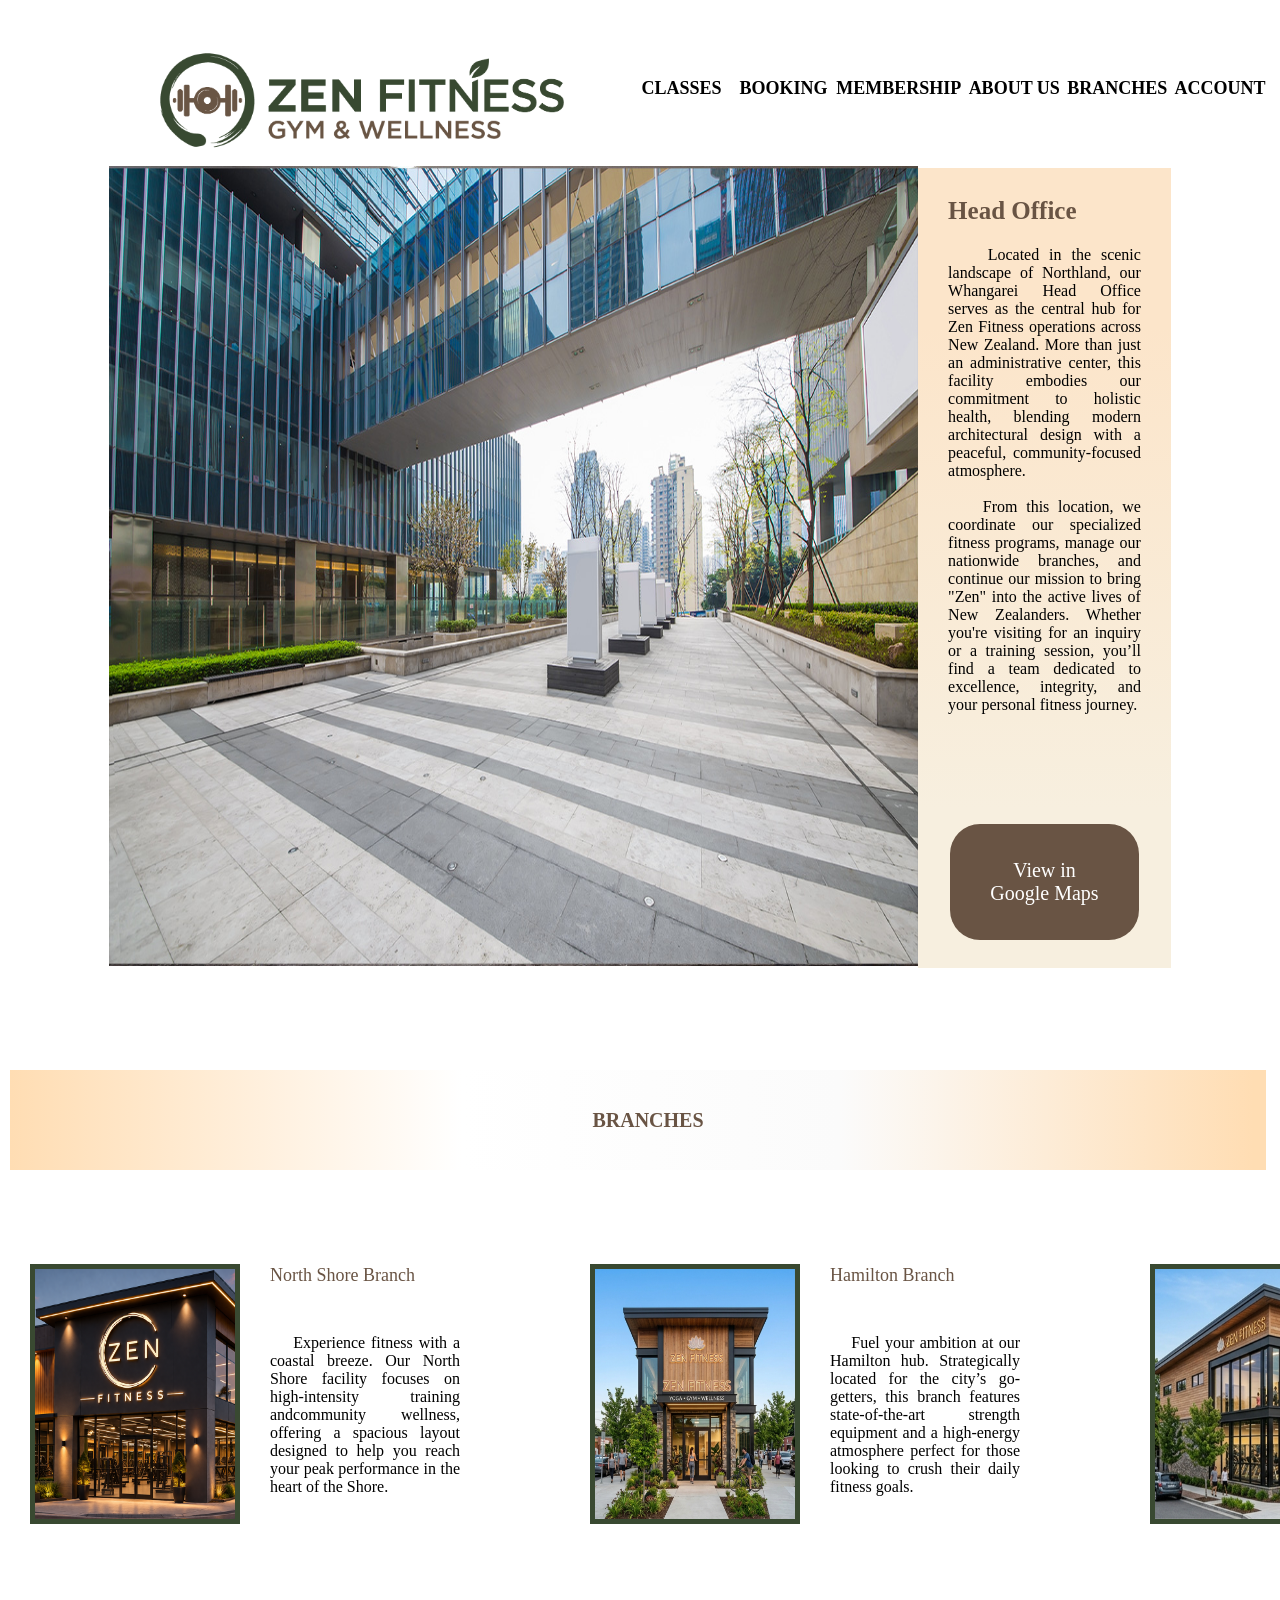
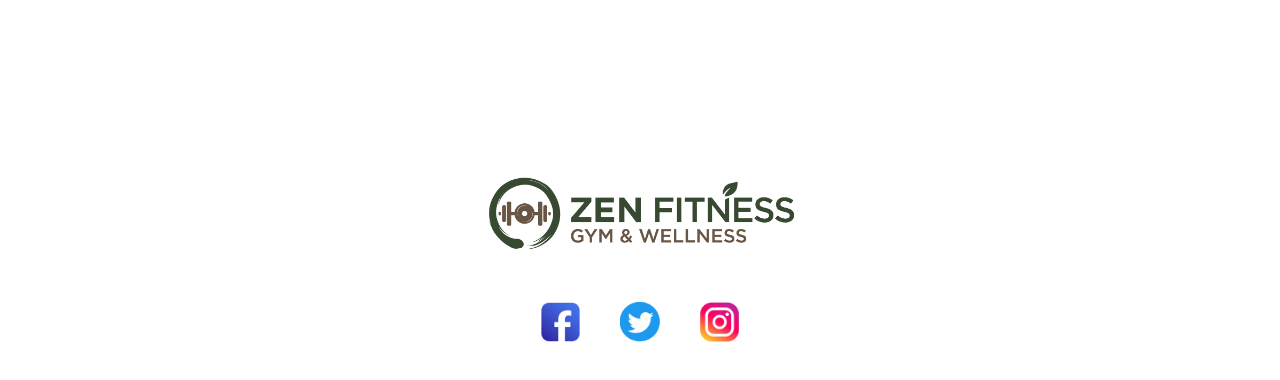
<file: branches.html>
<!DOCTYPE html>
<html lang="en">
<head>
    <meta charset="UTF-8">
    <meta name="viewport" content="width=device-width, initial-scale=1.0">
    <title>ZF Branches</title>
    <link rel="stylesheet" href="css/main.css">
    <style>
        table {
            width: 100%;
            border-radius: 0%;
        }

    </style>

<!--HEADER + NAVIGATION MENU-->

    <table id="header">
        <tr>
            <td><a href="index.html"><img  id="logoTop" src="img/logo/zf-logo-hor.png" alt="ZFlogo-hor"></a></td>

            <!---<td id="td2" width="8%"><button id="btns1"><a href="index.html#mainsec03" >CLASSES</a> </button></td>-->
            <td id="td2" width="8%"><a href="index.html#mainsec03"><div class="underline-effect" > CLASSES</div></a></td>

             <!---<td id="td3" width="8%"><button id="btns1" type="submit" onclick="openBooking()">
                    BOOKING
                </button></td>-->
            <td id="td2" width="8%"><a><div class="underline-effect" onclick="openBooking()"> BOOKING</div></a></td>
            


            <!---<td id="td4" width="8%"><button id="btns1"><a href="membership.html">MEMBERSHIP</a></button></td>-->
            <td id="td2" width="8%"><a href="membership.html"><div class="underline-effect" > MEMBERSHIP</div></a></td>

            <!---<td id="td5" width="8%"><button id="btns1"><a href="aboutus.html">ABOUT US</a></button></td>-->
            <td id="td2" width="8%"><a href="aboutus.html"><div class="underline-effect" > ABOUT US</div></a></td>

            <!---<td id="td6" width="8%"><button id="btns1"><a href="branches.html">BRANCHES</a></button></td> -->
            <td id="td2" width="8%"><a href="branches.html"><div class="underline-effect" > BRANCHES</div></a></td>
            
            <!---<td id="td7" width="8%"><button id="btns1" onclick="openAccount()">ACCOUNT</button></td>-->
            <td id="td2" width="8%"><a><div class="underline-effect" onclick="openAccount()"> ACCOUNT</div></a></td>
        </tr>
    </table>
</head>
<body>

                    <!--Gap-->
                    <div id="gap">                       
                    </div> 

<!-- Overlay -->
<div id="overlay" onclick="closeModal()"></div>



 
<!-- Modal2 / BOOKING OVERLAY -->



<!-- Modal / BOOKING OVERLAY -->
<div id="modal">
    
<!-- BOOKING FORM Start-->
   

    <!--- BOOKING DIV START --->
    </div> 
        <div class="form-container" id="myForm">
                <br>
                <h1>Booking Form</h1>
                
        <table>
            <tr>
            <td id="details">      
                <p id="header3"> Please fill in the details below: </p>
                <br>
                <!--- FORM FIELDS --->
                    <!--- table start--->
                        <td></td>
                            <table>
                                <!--- First Name--->
                                <tr>

                                        <td id="inputText">
                                        <p id="header4">First Name: </p>
                                        </td>

                                        <td id="inputCont">
                                            <input class="input-class" type="text" placeholder="Enter First Name" name="firstname" required>
                                        </td>
                                </tr>
                                <!--- Last Name--->
                                 <tr>

                                        <td  id="inputText">
                                            <p  id="header4">Last Name: </p>
                                        </td>

                                        <td id="inputCont">
                                            <input class="input-class" type="text" placeholder="Enter Last Name" name="lastname" required>
                                        </td>
                                </tr>

                                <!--- E-mail--->
                                <tr>

                                        <td id="inputText">
                                            <p  id="header4">E-mail: </p>
                                        </td>

                                        <td id="inputCont">
                                            <input class="input-class" type="text" placeholder="Enter e-mail" name="email" required>
                                        </td>
                                </tr>

                                <tr>
                                        <td id="inputText">
                                            <p id="header4">Phone Number: </p>
                                        </td>

                                        <td id="inputCont">
                                            <input class="input-class" type="text" placeholder="Enter Phone Number" name="phonenumber" required>
                                        </td>

                                </tr>
                                <tr>
                                        <td id="inputText">
                                            <p  id="header4">Select Class: </p>
                                        </td>

                                        <td id="colortestTable2">
                                            <select class="ddownClass" name="class" required >
                                                <option value="">--Please choose an option--</option>
                                                <option value="yoga">Yoga</option>
                                                <option value="pilates">Pilates</option>
                                                <option value="hiit">HIIT</option>
                                                <option value="zumba">Zumba</option>
                                            </select>
                                        </td>

                                </tr>
                                <tr>
                                        <td id="inputText">
                                            <p  id="header4">Select Branch: </p>
                                        </td>
                                        <td id="colortestTable2">
                                            <select class="ddownClass" id="branch" name="branch" required >
                                                <option value="">--Please choose an option--</option>
                                                <option value="MtWlngtn">Mt. Wellington</option>
                                                <option value="Panmure">Panmure</option>
                                                <option value="Otahuhu">Otahuhu</option>
                                                <option value="Whangarei">Whangarei</option>
                                            </select>
                                        </td>

                                </tr>
                                
                            </table>
                            </td>
                    <!--- table end--->
                <br>
                </td>


    <!--- TIME BUTTONS --->
                <td id="colour50_02">
                    <table>
                        <p id="header4">Select Time:</p>
                        <br>
                        <tr>
                                <td style="width: 300px;"></td>
                                <td><button class="timeButtons">08:00 AM - 09:00 AM</button></td>
                                <td><button class="timeButtons">01:00 PM - 02:00 PM</button></td>
                                <td  style="width: 300px;"></td>
                            </tr>      
                        <tr>
                                <td style="width: 300px;"></td>
                                <td><button class="timeButtons">09:00 AM - 10:00 AM</button></td>
                                <td><button class="timeButtons">02:00 PM - 03:00 PM</button></td>
                                <td style="width: 300px;"></td>
                            </tr>
                        <tr>
                                <td style="width: 300px;"></td>
                                <td><button class="timeButtons">10:00 AM - 11:00 AM</button></td>
                                <td><button class="timeButtons">03:00 PM - 04:00 PM</button></td>
                                <td style="width: 300px;"></td>
                            </tr>
                        <tr>
                                <td style="width: 300px;"></td>
                                <td><button class="timeButtons">11:00 AM - 12:00 PM</button></td>
                                <td><button class="timeButtons">04:00 PM - 05:00 PM</button></td>
                                <td style="width: 300px;"></td>
                            </tr> 
                            
                        <tr></tr>
                        <tr></tr>
                        
                        <tr>
                            <td><p id="header4"> Select Date: </p></td>
                        </tr>
                        
            </table>
            <table>
                           
            </tr>   
                        <!--  CALENDAR START  -->
                                <tr>
                                    <d>
                                        <div class="calendar">
                                        <div class="header">
                                            
                                            <button id="prevBtn">
                                                <i class="fa-solid fa-chevron-left"><</i>
                                            </button>
                                            <div class="monthYear" id="monthYear"></div>

                                            <button id="nextBtn">
                                                <i class="fa-solid fa-chevron-right">></i>
                                            </button>
                                        </div>

                                        <div class="days">
                                            <div class="day">Mon</div>
                                            <div class="day">Tue</div>
                                            <div class="day">Wed</div>
                                            <div class="day">Thu</div>
                                            <div class="day">Fri</div>
                                            <div class="day">Sat</div>
                                            <div class="day">Sun</div>
                                        </div>
                                        <div class="dates" id="dates"></div>

                                        </div>

                                        <script src="js/main.js"></script>
                                    </div>
                                        
        </div> <!--container div-->

                                </tr>
                        <!--  CALENDAR END  -->
                    </table>
                </td>
            </tr>
    </table>        
    <!--- TIME BUTTONS END--->
    
                <br>
                <button type="submit" class="btn2" onclick="openPopup()">CONFIRM</button>
                <br>
                <br>
                <button type="button" class="btn cancel" onclick="closeBooking()">Close</button>
            
    </div>
    
    <!-------- BOOKING DIV End--------->

<!-------- BOOKING FORM End--------->
        
<!-- Account Popup START-->
     <div id="open-account"> 
        <form>
            <h4>Account</h4>
            <button id="accountBtn"> Profile </button>
            <button id="accountBtn"> My Bookings </button>
            <button id="accountBtn"> Settings </button>
            <button id="accountBtn" onclick="closeAccount"> Close </button>
        </form>
    </div>
<!-- Account Popup END -->

<!--PopUP Confirmation--START--->
    <div class="container">
        
        <div class="popup" id="popup">
            <img src="img/check_icon.png">
            <div class="popup-content">
                <span class="close"></span>
                <h2>Thank you!</h2>
                <p>Booking confirmed!</p>
                <button type="button"  onclick="closePopup()"> OK </button>
            </div>
    </div>
    </div>
  
<!--PopUP Confirmation---END--->

<!-- SCRIPTS Start----------------------------------->
    <!-- Booking Popup Start-->
    <script>    
        let popup = document.getElementById("popup");

        function openPopup(){
            popup.classList.add("open-popup");

            }
        function closePopup(){
            popup.classList.remove("open-popup"); 
            document.getElementById("myForm").style.display = "none"; 
            document.getElementById("modal").style.display = "none";        
        }
    </script>

    <script>
        let bookingForm = document.getElementById("form-container");

        function openBooking() {
            document.getElementById("myForm").style.display = "block";
            document.getElementById("overlay").style.display = "block";
            /* MODAL Below*/
            document.getElementById("overlay").style.display = "block";
            document.getElementById("modal").style.display = "block";
        }

        function closeBooking() {
            document.getElementById("myForm").style.display = "none";
            document.getElementById("overlay").style.display = "none";
            /* MODAL Below*/
            document.getElementById("overlay").style.display = "none";
            document.getElementById("modal").style.display = "none";


        }

    </script>
<!----OPENMODAL-->
    <script>
        function openModal() {
            document.getElementById("overlay").style.display = "block";
            document.getElementById("modal").style.display = "block";
        }

        function closeModal() {
            document.getElementById("overlay").style.display = "none";
            document.getElementById("modal").style.display = "none";
        }

        function submitForm() {
            alert("Form submitted!");
            closeModal();
        }
</script>


 <!--  Account Popup script Start -->
    <script>
        function openAccount() {
            document.getElementById("open-account").style.display = "block";
        }

        function closeAccount() {
            document.getElementById("open-account").style.display = "none";
        }

    </script>
    <!--  Account Popup script End -->
<!-- SCRIPTS END------------------------------->


<!-- Account Popup START-->
     <div id="open-account"> 
        <form>
            <h4>Account</h4>
            <button id="accountBtn"> Profile </button>
            <button id="accountBtn"> My Bookings </button>
            <button id="accountBtn"> Settings </button>
            <button id="accountBtn" onclick="closeAccount"> Close </button>
        </form>
    </div>
<!-- Account Popup END-->



<!--This is the BRANCHES - Main Branch section-->
    <div>
            
                <table id="aboutsec01">
                    <td id="aboutusside"><p></p></td>

                    <td id="branchesimg">
                    <img src="img/bldgs/comp_04.jpg">
                    </td>

                    <td id="branchesTxt">
                        <h2 id="branchesheader2"> Head Office</h2>
                        <p>
                            &nbsp;&nbsp;&nbsp;&nbsp;Located in the scenic landscape of Northland, our Whangarei Head Office serves
                            as the central hub for Zen Fitness operations across New Zealand. More than just
                            an administrative center, this facility embodies our commitment to holistic health,
                            blending modern architectural design with a peaceful, community-focused atmosphere.
                            <br>
                            <br>
                            &nbsp;&nbsp;&nbsp;&nbsp;From this location, we coordinate our specialized fitness programs, manage our
                            nationwide branches, and continue our mission to bring "Zen" into the active lives
                            of New Zealanders. Whether you're visiting for an inquiry or a training session,
                            you’ll find a team dedicated to excellence, integrity, and your personal fitness journey.
                            <br>
                            <br>
                            <br>
                            <br>
                            <br>
                            <br>
                            <div id="quarterspace"></div>
                            <div id="logoContainer"> <button id="buttonBook"> <p id="p2">View in Google Maps</p></button></div>
                        
                        
                        </p>
                    </td>

                <td id="aboutusside"><p></p></td>
                </table>          

       </div>

     <div id="bottomspacehalf">  </div>

    <!--This is the BRANCHES - Sub-branches Section-->

       <table>
         <tr>
            <td id="ourexpertsh" height="100px" width="100%" colspan="3">
                <p id="header3" style="text-align:center"> BRANCHES </p>
            </td>
             <td>
                
            </td>
        </tr>
       </table>

        <table>
       
        <div id="bottomspacequarter">  </div>

        <tr >               <!--Expert 1-->
            <td id="abtExprtsBG" height="300px"> <!--container-->
                    <div id="abtExperts">
                        <img src="img/bldgs/ZF_branch_05.png" alt="branchNS">
                    </div>

                    <div id="abtExpDesc">
                        <p  id="header4">North Shore Branch</p>
                        <p id="justify">  &nbsp;&nbsp;&nbsp;&nbsp;Experience fitness with a coastal
                            breeze. Our North Shore facility focuses on high-intensity training andcommunity wellness, offering a spacious layout designed to help you reach your peak performance in the heart of the Shore.</p>
                    </div>        
            <!--Gap-->
                    
            <div id="gap">
                       
            </div> 

            <!--Gap-->
                    <div id="abtExperts">
                        <img src="img/bldgs/ZF_branch_01.png" alt="branchHm">
                    </div>

                    <div id="abtExpDesc">
                        <p  id="header4">Hamilton Branch</p>
                        <p id="justify"> &nbsp;&nbsp;&nbsp;&nbsp;Fuel your ambition at our Hamilton hub.
                            Strategically located for the city’s go-getters, this branch features state-of-the-art
                            strength equipment and a high-energy atmosphere perfect for those looking to crush
                            their daily fitness goals.</p>
                    </div> 

            <!--Gap-->
                    
            <div id="gap">
                       
            </div>

            <!--Gap-->
                    <div id="abtExperts">
                        <img src="img/bldgs/ZF_branch_02.png" alt="branchHm">
                    </div>

                    <div id="abtExpDesc">
                        <p id="header4">Panmure Branch</p>
                        <p id="justify">  &nbsp;&nbsp;&nbsp;&nbsp;Our Panmure NZ favorite! Located in the heart of East Auckland,
                            this branch offers a welcoming, "whānau-first" environment. With a mix of traditional lifting and
                            modern functional zones, it’s the perfect place for locals to train, sweat, and succeed.</p>
                    </div> 
                    
            </td>

            

        </tr>
       
        

    </table>

    <div id="bottomspacehalf">  </div> <!--GAP-->
    <div id="bottomspacehalf">  </div> <!--GAP-->


<!---------LOGO----------------->
  <div id="logoContainer">
        <div id="logoWrapper"> <img id="logoBottom" src="img/logo/zf-logo-hor.png"> </div>
  </div>
  <!---------LOGO----------------->

        <div id="bottomspaceeigth">  </div>

<!---------SOCIALS----------------->
       <div id=socContainer> 
            <img src="img/socials/fbook.png">
           
            
            <img src="img/socials/twtr.png">

            <img src="img/socials/insta.png">
        </div>
<!---------SOCIALS----------------->
        <div id="bottomspaceeigth">  </div>





</body>
</html>
</file>
<file: css/main.css>
body {
    background-color: white;
}



.carousel-container {
    
    width: 500px;
    
}

#p2{
font-family: Gotham;
font-size: 20px;

}

h1{
    Color: #695444;
    font-family: Gotham;
}

h4{
    Color: #000000;
    font-family: Gotham;
    text-align: center;

}

#header{

    border: 0px;
    padding: 0px;
    font-family: Gotham;
    text-align: center;
    
}

#header2 {
    Color: #695444;
    font-family: Gotham;
    padding-left: 20px;
    text-align: left;
    font-size: 25px
    
    }

#branchesheader2 {
    Color: #695444;
    font-family: Gotham;
    text-align: left;
    font-size: 25px
    
    }

#header2b {
    Color: #695444;
    font-family: Gotham;
    padding-left: 20px;
    text-align: center;
    font-size: 40px
    
    }

#header2c {
    Color: #695444;
    font-family: Gotham;
    text-align: center;
    font-size: 60px
    
    }

#header2d {
    Color: #695444;
    font-family: Gotham;
    text-align: center;
    font-size: 40px
    
    }

#header3 {
    Color: #695444;
    font-family: Gotham;
    font-weight: 700;
    text-align: left;
    font-size: 20px;
    padding-left: 20px;
    
    }

#header4 {
    Color: #695444;
    font-family: Gotham;
    text-align: left;
    font-size: 18px;
    padding-left: 30px;
    
    }

#header4wht {
    Color: #695444;
    font-family: Gotham;
    text-align: left;
    font-size: 18px;
    padding-left: 20px;
    
    }

#header4abt {
    Color: #000000;
    font-family: Gotham;
    text-align: left;
    font-size: 18px;
    padding-left: 20px;
    
    }

#header4c {
    Color: #695444;
    font-family: Gotham;
    text-align: center;
    font-size: 18px;
    padding-left: auto;
    padding-right: auto;
    }

#header4d {
    Color: #ffffff;
    font-family: Gotham;
    text-align: center;
    font-size: 18px;
    padding-left: auto;
    padding-right: auto;
    }

#header5 {
    Color: #695444;
    font-family: Gotham;
    font-size: 50px;
    display: flex;
    justify-content: center;
    align-items: center;
    padding-top: 70px;
}

#vipheader{
    font-size: 25px;
}


#textBold {
    font-family: Gotham;
    font-size: larger;
    text-align: left;
    padding-left: 20px;
}



#center {
    align-items: center;
}



#justify {
    text-align: justify;
    font-family: Tahoma;
    padding: 30px 30px 30px 30px;
}


body{
    display: flex;
    flex-direction: column;

}



li{
    width: 80%;
    text-align: left;
}

.input-class{
    width: 80%;
    height: 80px;
    border-radius: 5px;
    border: 1px solid #ccc;
    padding: 8px;
    /*padding: 20px 20px 20px 20px;*/
}

#mySlides{
    min-width: 1000px;

}


/*Index Carousel*/
#gallery1 {
    display: block; /* Ensures it behaves as a box */
    margin-top: 50px;
    border: none;
    padding: 0px;
    background-color: rgb(231, 206, 231);
    font-family: Gotham, sans-serif; /* Added fallback */
    text-align: center;
    margin-left: auto;
    margin-right: auto;
  
} 




#mainSec01 {

    border: none;
    padding: 0px;
    background-color: gray;
    font-family: Gotham;
    text-align: center;
    width: 100%;
    height: 800px;
    justify-content: center;
    vertical-align: center;
}

#mainsec02{
    
    padding-top: 50px;
   }

#mainsec03{
    margin-top: 200px;
    border: none;
    padding: 0px;
    
    font-family: Gotham;
    text-align: center;
    width: 100%;
    height: 500px;
}


#membershipContainer {
    display: flex;
    flex-direction: row;
    justify-content: flex-start;
    align-items: center;
    justify-content: space-between;
    height: 50px;
    padding: 10px;
}

#mmebershipText{
    margin-left: 10px;
    font-size: medium;

}

#icon-left{
    padding-left: 10px;
    height: 40px;

}

#icon-right{
    
    height: 20px;

}

#choose{
    background-color: #394931;
    color: white;
    font-size: larger;
    padding-top: 20px;
    padding-bottom: 20px;
}

#msection2a {
    border: none;
    font-family: Gotham;
    text-align: center;
    height: 410px;
    
    /*
    linear-gradient(purple 0%, red 90%), 
    linear-gradient(to right, purple 0%, yellow 90%),
    url(../img/bldgs/overlay.jpg);
    background-blend-mode: screen, difference, lighten; 
    */

}


#msection2a img{
    width: 100%;
}

#msection2b {
    border: none;
    font-family: Gotham;
    text-align: center;
    height: 100%;
}

#msection2b img{
    width: 100%;
}

#msection2c {
    border: none;
    font-family: Gotham;
    text-align: center;
    height: 100%;
}

#msection2c img{
    width: 100%;
}

#abtUsgallery2 {
    display: block; /* Ensures it behaves as a box */
    width: 100%;
    border: none;
    background-color: rgb(231, 206, 231);
    font-family: Gotham, sans-serif; /* Added fallback */
    text-align: center;
    margin-left: auto;
    margin-right: auto;
    
     
} 

#abtUsimg {
   border: none;
    padding-left: 0px;
    height: 500px;
    text-align: center;
}

#abtUs1txt, #abtUsimg {
    padding: 0;                
       
}

#abtUsimg img {
    display: block;
    width: 70%;
    height:100%;
    min-width: 600px;
}

/* ABOUT US - THE COMPANY */
#abtUs1txt {
    border: none;
    padding-right: 0px;
    background-color: rgb(228, 228, 228);
    text-align: center;
    min-width: 30%;
    max-width:400px;
    width:30%;
    background:
    linear-gradient(rgb(255, 236, 214) 20%, rgb(253, 248, 237) 80%), 
    linear-gradient(to right, purple 0%, yellow 90%); 
    
}
/* ABOUT US - THE COMPANY */

#abtUstxt {
    border: none;
    padding-left: 30px;
    padding-right: 30px;
    text-align: justify;
    width: 30%;
    height: auto;
    background:
    linear-gradient(rgb(252, 229, 202) 20%, rgb(247, 239, 223) 80%), 
    linear-gradient(to right, purple 0%, yellow 90%);  
}

#branchesTxt {
    border: none;
    padding-left: 30px;
    padding-right: 30px;
    text-align: justify;
    width: 20%;
    height: auto;
    background:
    linear-gradient(rgb(252, 229, 202) 20%, rgb(247, 239, 223) 80%), 
    linear-gradient(to right, purple 0%, yellow 90%);  
}




#section3txt {
    border: none;
    
    background-color: rgb(228, 228, 228);
    text-align: center;
    min-width: 30%;
    max-width:400px;
    height: 100%;
    background:
    linear-gradient(rgb(252, 229, 202) 20%, rgb(247, 239, 223) 80%), 
    linear-gradient(to right, purple 0%, yellow 90%); 
    
}
#branchesimg {
   border: none;
    padding: 0px;
    height: 100%;
    min-width:70%;
    text-align: center;
}

#branchesimg img {
    width: 100%;
    height:100%;
    min-width: 600px;
}

#section3img {
   border: none;
    padding: 0px;
    height: 500px;
    text-align: center;
}

#section3img img {
    width: 100%;
    height:100%;
    min-width: 600px;
}

#section3imgleft {
    border: none;
    padding: 0px;
    height: 500px;
    text-align: center;
   
}

#section3imgleft img {
    width: 100%;
    height:100%;
    min-width: 600px;
}

#section3sides {
    border: none;
    padding: 0px;
    background-color: rgb(255, 255, 255);
    font-family: Gotham;
    text-align: center;
    width: 15%;
    height: 500px;
}

#mshipSec01a {
    border: none;
    width: 100%px;
    padding: 0px;
    background-color: rgb(255, 255, 255);
    font-family: Gotham;
}

#mshipSec01b {
    border: none;
    padding: 0px;
    background-color: rgb(255, 255, 255);
    font-family: Gotham;
}

#mshipGallery{
    align-items: center;
    margin-left: 200px;
    margin-right: 200px;
}

#mshipGallery img{
    padding-top: 25px;
    padding-bottom: 25px;
    height: 100%;
    width: 100%;
    min-width: 50%;
    
}

#mshipFaqsrow{
    padding: 20px;
    height: 100px;
}

#faqHeader{
    color: rgb(31, 58, 31);
    
    font: weight 700px;;
    font-size: 30px;
    font-style: bold;
    height: 50px;
    width: auto;
    /*justify-content: center;*/
    align-items: left;
    padding-top: 5px;
    padding-left: 0px;
    
    margin: 0 auto;
}

.faq-item {
    list-style: none;
    margin-bottom: 10px;
}

.faq-btn {
    display: inline-block;
    background-color: #ffffff; /* Dark green to match your VIP buttons */
    color: rgb(7, 24, 11);
    padding: 0px 0px;
    text-decoration: none;
    border-radius: 4px;
    font-weight: 500;
    transition: background-color 0.3s ease, transform 0.1s ease;
}

#mshipsides {
    border: none;
    padding: 0px;
    background-color: rgb(255, 255, 255);
    font-family: Gotham;
    text-align: center;
    width: 10%;
    height: 100px;
}

#mshipsides b{
    text-decoration: none;
}

#mshipsection02a{
    
    width: 300px;
    height:500px;
    
    vertical-align: top;
    background: #ffffff;
    background: linear-gradient(180deg,rgba(255, 255, 255, 1) 13%, rgba(251, 251, 251, 1) 63%,
     rgba(217, 217, 217, 1) 100%);

    transition: 
    background-color 0.4s cubic-bezier(0.25, 1, 0.5, 1),
    transform 0.4s cubic-bezier(0.25, 1, 0.5, 1)
}

#mshipsection02a:hover{
   transform: scale(1.02); 
}

#mshipsection02a img{
    width:100%;
    margin-top: 0;
    border-top-left-radius: 0px;
    border-top-right-radius: 0px;
}

#mshipsection02b{
    background-color: #d6d6d6;
    width: 400px;
    height:400px;
    border-radius: 30px;
    vertical-align: top;

}

#mshipsection02b img{
    border-top-left-radius: 30px;

}

#mshipsection03 {
    margin-top: 100px;
    border: none;
    padding: 0px;
    font-family: Gotham;
   
     width: 100%;
     height: 280px;
     background-color: rgb(255, 255, 255);
}

#mshipfooter{

    height: 100px;
}

#margintop {
    margin-top: 200px;
}

#grey {
    border: 0px;
    padding: 0px;
    background-color: gray;
    font-family: Gotham;
    text-align: center;
    width: 100%;
    height: 600px;
}

#brown {

    border: 0px;
    padding: 0px;
    background-color: rgb(116, 51, 51);
    font-family: Gotham;
    text-align: center;
     width: 100%;
     height: 400px;
}

#logoTop {

    align-items: center;
    border: 0px;
    padding-top: 30px;
    margin-left: 80px;
    min-width: 40%;
    font-family: Gotham;
    height: 100px;
    
   
    }

#logoContainer {
    display: flex;           
    justify-content: center;
    align-items: center; 
   
}

#logoWrapper {
    display: flex;           
    justify-content: center; 
    align-items: center;    
    width: 100%;              
    padding: 20px 0;         
}


#logoBottom{
    width: 25%;              
    height: auto;           
}

#socContainer{
    display: flex;
    justify-content: center;
    vertical-align: center;
    height: 50px; 
    align-items: center;
}

#socContainer img{
    height: 80%; 
    padding: 0 20px;
    transition: 0.3s ease;
    
}

#socContainer img:hover{
    height: 80%; 
    padding: 0 20px;
    transform: scale(1.2);    /* Makes the icon 20% larger */
    transition: 0.3s ease;
}

/*
#td1 {

    align-items: center;
    background-color: rgb(250, 246, 241);
    border: 0px;
    margin-left: 80px;
    min-width: 40%;
    font-family: Gotham;
    text-align: center;
    
    }

#td2 {

    border: 0px;
    padding: 8px;
    font-family: Gotham;
    text-align: center;
    background-color: rgb(255, 255, 255);

 }

*/

#td2 a{
    text-decoration: none;
    color: black;
}

#btns1 {
    text-decoration: none;
    display: inline-block;
    width: 100%;
    height: 70px;
    /*background-color: transparent;*/
    border: none;
    color: inherit;
    font-family: Gotham;
    font-size: 16px;
    cursor: pointer;
    padding: 8px 16px;
    border-radius: 10px;
    background: linear-gradient(0deg, #0000 10.55%, #ffffff 60.17%);  
    background-color: #ffffff;
    transition: all 20ms ease-in;
}

#btns1 a{
    text-decoration: none;
    color:#000000;
    
}


#btns1:hover {
    text-decoration: none;
    display: inline-block;
    width: 100%;
    height: 70px;
    background-color: rgb(147, 190, 119);
    
    border: green;
    color: #000000;
    font-family: Gotham;
    font-size: 16px;
    cursor: pointer;
    padding: 8px 16px;
    border-radius: 10px;
    box-shadow: 0 2px 2px rgba(0,0,0,0.2);
    background: #c5e6b5;
    background: linear-gradient(180deg,rgba(197, 230, 181, 1) 5%,
    rgba(252, 252, 252, 1) 33%, rgba(161, 199, 135, 1) 72%,
    rgba(65, 105, 48, 1) 99%);  
}

.underline-effect{
    cursor: pointer;
    font-weight: bold;
    position: relative;
    display: inline-block;
    font-size: 18px;
}

.underline-effect::after{
    content: '';
    position: absolute;
    left: 0;
    bottom: -10px;
    width: 0;
    height: 5px;
    background-color: #394931;
    transition: width 0.2s ease-in-out;
}

.underline-effect:hover::after{
    width:100%;
}

.myButton {
    background-color: #695444;
    border: none;             
    color: white;            
    padding: 15px 32px;      
    text-align: center;
    text-decoration: none;
    display: inline-block;
    font-size: 30px;
    margin: 4px 2px;
    cursor: pointer;          
    border-radius: 30px;    
}

.myButton:hover {
    border: none;           
    color: white;         
    padding: 15px 32px;    
    text-align: center;
    text-decoration: none;
    display: inline-block;
    font-size: 30px;
    margin: 4px 2px;
    cursor: pointer; 
    background-color: #a88b74;
    box-shadow: 0 2px 2px rgba(0,0,0,0.2);
}

#spacetop {
    margin-top: 50px;

}

#bottomspace {
    height: 200px;
}

#bottomspace300 {
    height: 200px;
}

#bottomspacehalf {
    height: 100px;
}

#bottomspacequarter {
    height: 50px;
}

#bottomspaceeigth {
    height: 25px;
}

/* About us --------------------------------------*/ 

#aboutsec01{
    border-collapse: collapse;
    padding-top: 30px;
    background-color: rgb(255, 255, 255);
    font-family: Gotham;
    align-items: center;
    text-align: center;
    width: 100%;
    height: 800px;

}

#aboutusside {
    border: none;
    padding: 0px;
    width: 8%;
    height: 500px;
}

#ourexpertsh{
    border: none;
    padding: 0px;
    background-color: rgb(205, 205, 206);
    font-family: Gotham;
    text-align: center;
    width: 100%;
    height: 100px;
    background: #FFDDB3;
    background: linear-gradient(90deg,rgba(255, 221, 179, 1) 0%, rgba(255, 255, 255, 1) 36%, rgba(251, 251, 251, 1) 66%, rgba(255, 221, 179, 1) 99%);
}

#abtExprtsBG {
    
    padding: 10px;
    padding-top: 20px;
    width:100%;
    font-family: Gotham;
    text-align: center;
    background-color: #ffffff;
    display: flex;
    flex-direction: row;   /* 👈 STACK inside card */
    justify-content: center;
    align-items: center;
   
}

#abtExprtsBG img {
    width:100%;
    height: 100%;   
}

#abtExperts{
    border: 5px solid #394931;
    padding: 0px;
    width: 200px;
    height: 250px;
    display: flex;
    
    align-items: center;
}

#abtExpDesc{
    width: 250px;
    color: #000000;
}

#gap {
    width: 100px;
}

#gap400 {
    width: 400px;
}


#imgandName{
    display: flex;
    flex-direction: column;
    align-items: center;
}

#joinTeam{
    display: flex;
    font-family: Gotham;
    font-weight: 500;
    align-content: center;
    text-align: center;
}

.wrapper {
    text-align: center;
}

.button {
    position: absolute;
    top: 50%;
}

/* BOOKING FORM & POPUP--------------------------------------*/

#buttonBook {
    background-color: #695444; 
    border: none;            
    color: white;            
    padding: 15px 32px;      
    text-align: center;
    text-decoration: none;
    display: inline-block;
    font-size: 30px;
    margin: 4px 2px;
    cursor: pointer;        
    border-radius: 30px;     
}

#buttonBook:hover {
    
    border: none;           
    color: white;         
    padding: 15px 32px;    
    text-align: center;
    text-decoration: none;
    display: inline-block;
    font-size: 30px;
    margin: 4px 2px;
    cursor: pointer; 
    background-color: #a88b74;
    box-shadow: 0 2px 2px rgba(0,0,0,0.2);
}

<!-- The overlay that covers the entire screen when the form is open --->
#overlay {
    display: block; /* Hidden by default */
    position: fixed;
    top: 0;
    left: 0;
    width: 100%;
    height: 100vh;
    background-color: rgba(255, 0, 0, 1); /* Black with 60% opacity */
    border: 50px yellow solid;
    z-index: 51; /* Sits below the form, but above everything else */
}


/* Modal box */
#modal {
    position: fixed;
    top: 50%;
    left: 50%;
    transform: translate(-50%, -50%);
    
    background: rgb(0, 0, 0, 0.5);
    padding: 20px;
    border-radius: 10px;
    width: 100%;
    height: 100%;

    display: none; /* hidden by default */
    z-index: 0;

}



.form-container {
    display: none; /* Hidden by default */
    position: fixed;
    z-index: 300; /* Must be higher than the overlay */
    /* Add your existing positioning (top/left/transform) here */
    top: 50%;
    left: 50%;
    transform: translate(-50%, -50%);
    background-color: #6f97c4;
    z-index: 20;
}

 /*----- POP UPs START----- */
.rounded-button {
    background-color: #8d3912; /* Green background */
    border: none;             /* Remove default border */
    color: white;             /* White text */
    padding: 15px 32px;       /* Some padding */
    text-align: center;
    text-decoration: none;
    display: inline-block;
    font-size: 30px;
    margin: 4px 2px;
    cursor: pointer;          /* Change cursor on hover */
    border-radius: 12px;      /* Rounded corners */
}

.popup{
    width:400px;
    z-index: 40;
    background: #fff;
    border-radius: 6px;
    position: absolute;
    top: 50%;
    left: 50%;  
    transform: translate(-50%, -50%) scale(0.01);
    text-align: center;
    padding: 0 30px 30px;
    color: #333;
    visibility: hidden;
    transition: transform 0.3s ease-in-out, visibility 0.8s ease-in-out;
    box-shadow: 0 2px 5px rgba(0,0,0,0.2);
}



.open-popup{
    visibility: visible;
    top: 50%;
    transform: translate(-50%, -50%) scale(1);
}

.popup img{
    width: 100px;
    margin-top: -50px;
    border-radius: 50%;
    box-shadow: 0 2px 5px rgba(0,0,0,0.2);
}

.popup h2{

    font-size: 38px;
    font-weight: 500;
    margin: 30px 0 10px;
}

.popup button{
    width: 100%;
    margin-top: 50px;
    padding: 10px 0;
    background: #ac6048;
    color: #fff;
    border: 0;
    outline: none;
    font-size: 18px;
    border-radius: 4px;
    cursor: pointer;
    box-shadow: 0 5px 5px rgba(0,0,0,0.2);

}

.dateselect{
    width: 150px;
    padding: 5px;
}

.form-container { 
    display: none;
    width: 1000px;
    background:rgb(255, 255, 255);
    border-radius: 6px;
    position: absolute;
    z-index:1;
    top: 90%;
    left: 50%;
    transform: translate(-50%, -50%);
    text-align: center;
    padding: 0 30px 30px;
    box-shadow: 2px 5px 20px rgba(0,0,0,0.2);

}


.openBooking{
    visibility: visible;
    top: 50%;
    transform: translate(-50%, -50%) scale(1);
}

.closeBooking{
    visibility: hidden;
    top: 50%;
    transform: translate(-50%, -50%) scale(0.01);
}

.timeContainer{
    
    display: flex;
    flex-direction: column;
    align-items: center;
    justify-content: center;
    padding-top: 20px;
}

#details{
   justify-items: center;

}

.timeButtons{
    width: 300px;
    height: 50px;
    justify-content: center;
    background-color: rgb(255, 255, 255);
    align-items: center;
    border-radius: 10px;
    border: none;
    padding-left: 5px;
    padding-right: 5px;
    padding-top: 5px;
    padding-bottom: 5px;
    cursor: pointer;
    box-shadow: 0 5px 5px rgba(0,0,0,0.2);
    color: #493030;
    font-weight: 600;
    font-size: 16px;
}

.timeButtons:focus{
    border-color: #6f97c4;   /* Matches your blue background */
    box-shadow: 0 0 8px rgba(0, 119, 255, 0.3); /* Soft blue glow */
    background-color: #91b9a3;


}


.btn{
    padding: 10px 60px;
    background: #fff;
    border: 0;
    outline: none;
    cursor:pointer;
    font-size: 15px;
    font-weight: 500;
    border-radius: 30px;
}

.btn2{
    padding: 10px 60px;
    color: white;
    background: #394931;
    border: 0;
    outline: none;
    cursor:pointer;
    font-size: 15px;
    font-weight: 500;
    border-radius: 30px;
    }

.btn2:hover{
    padding: 10px 60px;
    color: white;
    background: #729163;
    border: 0;
    outline: none;
    cursor:pointer;
    font-size: 15px;
    font-weight: 500;
    border-radius: 30px;
    }

#accountBtn{
    padding: 10px 30px;
    color: rgb(0, 0, 0);
    background: hsl(0, 0%, 100%);
    border: 0;
    outline: none;
    cursor:pointer;
    font-size: 15px;
    font-weight: 500;
    border-radius: 5px;
    width: 190px;
    }



#textBold {
    font-family: Gotham;
    font-size: 16px;
    text-align: left;
    padding-left: 20px;
}


.ddownClass {
    /* Basic Styling to match inputs */
    width: 350px;
    height: 45px;
    padding: 0 15px;
    font-family: 'Gotham', sans-serif;
    font-size: 16px;
    border: 1px solid #ddd;
    border-radius: 15px;
    background-color: #fff;
    box-sizing: border-box;
    outline: none;
    transition: all 0.3s ease;

    /* Dropdown Specifics */
    cursor: pointer;
    appearance: none; 
    -webkit-appearance: none;
    -moz-appearance: none;

    /* Adding a custom clean arrow (SVG) */
    background-image: url("data:image/svg+xml;charset=UTF-8,%3Csvg xmlns='http://www.w3.org/2000/svg' viewBox='0 0 24 24' fill='none' stroke='%23666' stroke-width='2' stroke-linecap='round' stroke-linejoin='round'%3E%3Cpolyline points='6 9 12 15 18 9'%3E%3C/polyline%3E%3C/svg%3E");
    background-repeat: no-repeat;
    background-position: right 15px center;
    background-size: 14px;
}

.ddownClass:hover {
    border-color: #bbb;
}

.ddownClass:focus {
    border-color: #08863d; /* Matches your calendar's blue theme */
    box-shadow: 0 0 8px rgba(111, 151, 196, 0.3);
}

.input-class-plch {
    color: #bbb;
    font-style: italic;
    font-size: 14px;
}

.input[type="text"] {
    height: 50px;
    padding: 15px 10px 15px 10px ; /* Still need some horizontal padding so text doesn't touch the edge */
}

.input-class{
    width: 100%;             /* Fits the container (like your table cell) */
    height: 45px;            /* Standard comfortable height */
    padding: 0 15px;         /* Keeps text away from the left edge */
    font-family: 'Gotham', sans-serif;
    font-size: 16px;
    border: 1px solid #ddd;  /* Subtle light grey border */
    border-radius: 15px;      /* Rounded corners to match your calendar */
    outline: none;           /* Removes the default browser glow */
    transition: all 0.3s ease; /* Smooth transition for the focus effect */
    box-sizing: border-box;  /* Ensures padding doesn't break the width */

    /* Dropdown Specific Styles */
    cursor: pointer;
    appearance: none; /* Removes the default browser arrow */
}


.input-class:focus {
    border-color: #6f97c4;   /* Matches your blue background */
    box-shadow: 0 0 8px rgba(111, 151, 196, 0.3); /* Soft blue glow */
    background-color: #f9f9f9;
}

.input-class::placeholder {
    color: #bbb;
    font-style: italic;
    font-size: 14px;
}

/* Popups END ------------*/

/* Account Popup Start ------------*/

#open-account{
    display: flex;
    flex-direction: column;
    background-color: #ffffff;
    display: none;
    position: fixed;
    top: 90px;    
    right: 15px;
    border: none;
    z-index: 9;
    border-radius: 5px;
    width:200px;
    padding-left:10px;
    padding-bottom:10px;
    align-items: center;
    box-shadow: 0 2px 5px rgba(0,0,0,0.2);
    }

#open-account button{

    cursor: pointer;
}


select {
    padding: 15px 10px; /* Vertical | Horizontal */
    font-size: 16px;    /* Makes the box feel 'sturdier' */
    width: 100%;        /* Optional: makes them fill the space evenly */
    box-sizing: border-box; /* Important: keeps padding from breaking the width */
}


/* Account Popup END ------------*/


/* Dynamic Calendar --------------------------------------*/

.calendar, .calendar* {
    margin: 0;
    padding: 0;
    box-sizing: border-box;

}



.calendar {
    width: 450px;
    height: auto;
    display: flex;
    flex-direction: column;
    padding: 10px;
    background: #fff;
    border-radius: 10px;
    
    box-shadow: 0 0 10px rgba(0,0,0,0.3);

    margin-left: auto;
    margin-right: auto;
}


.header {
    display: flex;
    justify-content: space-between;
    align-items: center;
    padding: 10px;
    background-color: #ffffff;

}

#header{
    padding-top: 10px;
    padding-bottom: 10px;
}

.monthYear {
    text-align: center;
    font-weight: 600;
    width: 150px;
}

.header button {
    display: flex;
    align-items: center;
    justify-content: center;
    border: none;
    border-radius: 50%;
    background: #fff;
    cursor: pointer;
    width: 40px;
    height: 40px;
    box-shadow: 0 0 4px rgba(0,0,0,0.2);
}

.days {
    display: grid;
    grid-template-columns: repeat(7,1fr);
    }

.day {
    text-align: center;
    padding: 5px;
    color: #999FA6;
    font-weight: 400;

}

.dates {
    display: grid;
    grid-template-columns: repeat(7, 1fr);
    gap: 3px;

}

.date {
    display: flex;
    align-items: center;
    justify-content: center;
    text-align:center;
    padding: 10px;
    margin: auto;
    cursor: pointer;
    font-weight: 600;
    border-radius: 50%;
    width: 25px;
    height: 25px;
    transition: 0.2s;
}

.date:hover,
/* try active */
.dateactive{
    background-color: #ff5869;
    color: #fff;
}

.dateinactive {
    color: #d2d2d2;
}

.dateinactive:hover {
    background-color: transparent;
    color: #fff;
}


/*Dynaic Calendar END ---------------------------*/

/* Colours for Test --------------------------------------*/

#inputText{
 
   
    max-height: 100px;
    width: 200px;
   
}

#inputCont{
   
    border: none;
   
    width: 400px;
}

#colortest01{
    background-color: rgb(50, 156, 85);
    padding: 20px 0px 0px 0px;
    height: 20px;
    
}

#colortest02{
    background-color: rgb(95, 192, 31);
    width : 100%;
}

#colour50_01{
    background-color: rgb(175, 175, 175);
}

#colour50_02{
    background-color: rgb(255, 255, 255);
}

#colortestTable1{
 
    background-color: #d8c9be;
    max-height: 100px;
    width: 200px;
    border-radius: 10px;
}
    

#colortestTable2{
    
    padding-left: 30px;
    background-color: rgb(50, 84, 156);
    display: block;
    background-color: transparent;
    text-align: right;
    width: 200px;
   

    border-radius: 10px;
    
    
    
}

.text-container1 {
    padding-left: 100px;
    width: 50%;

}
</file>
